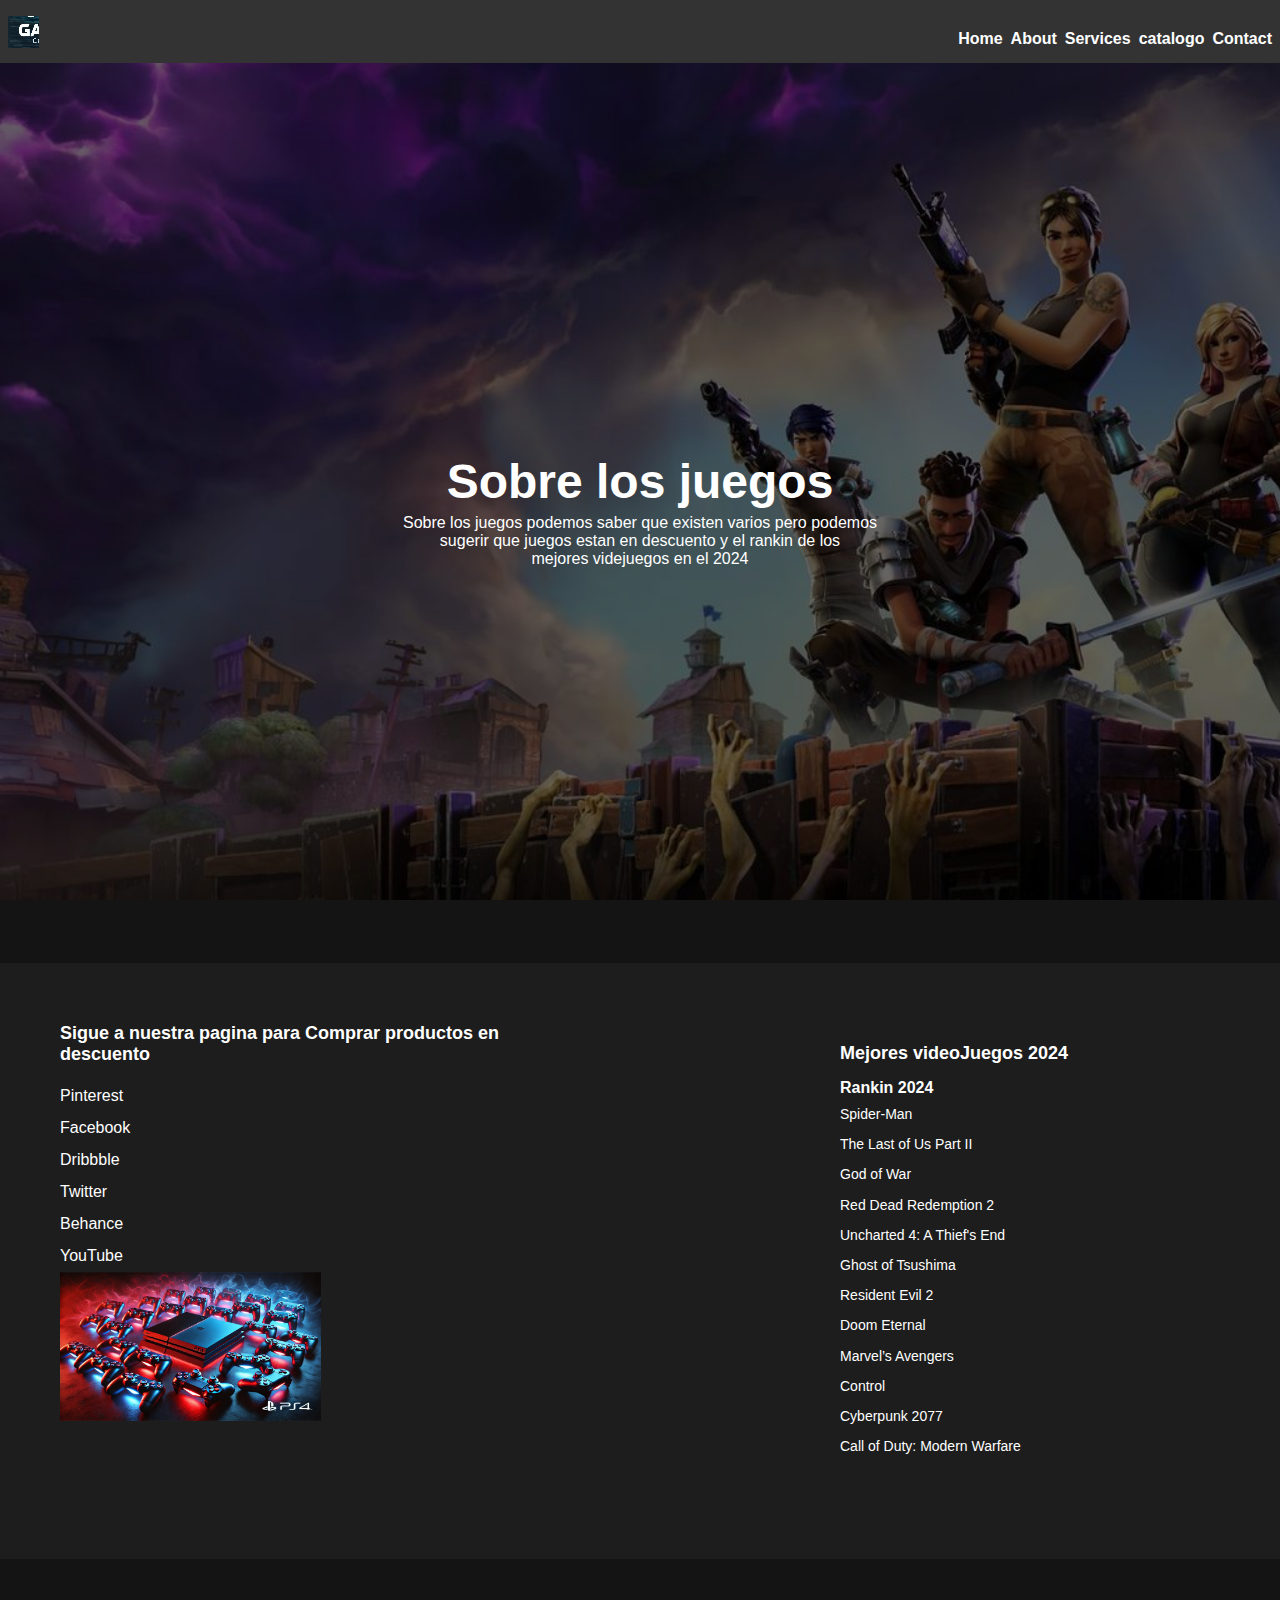
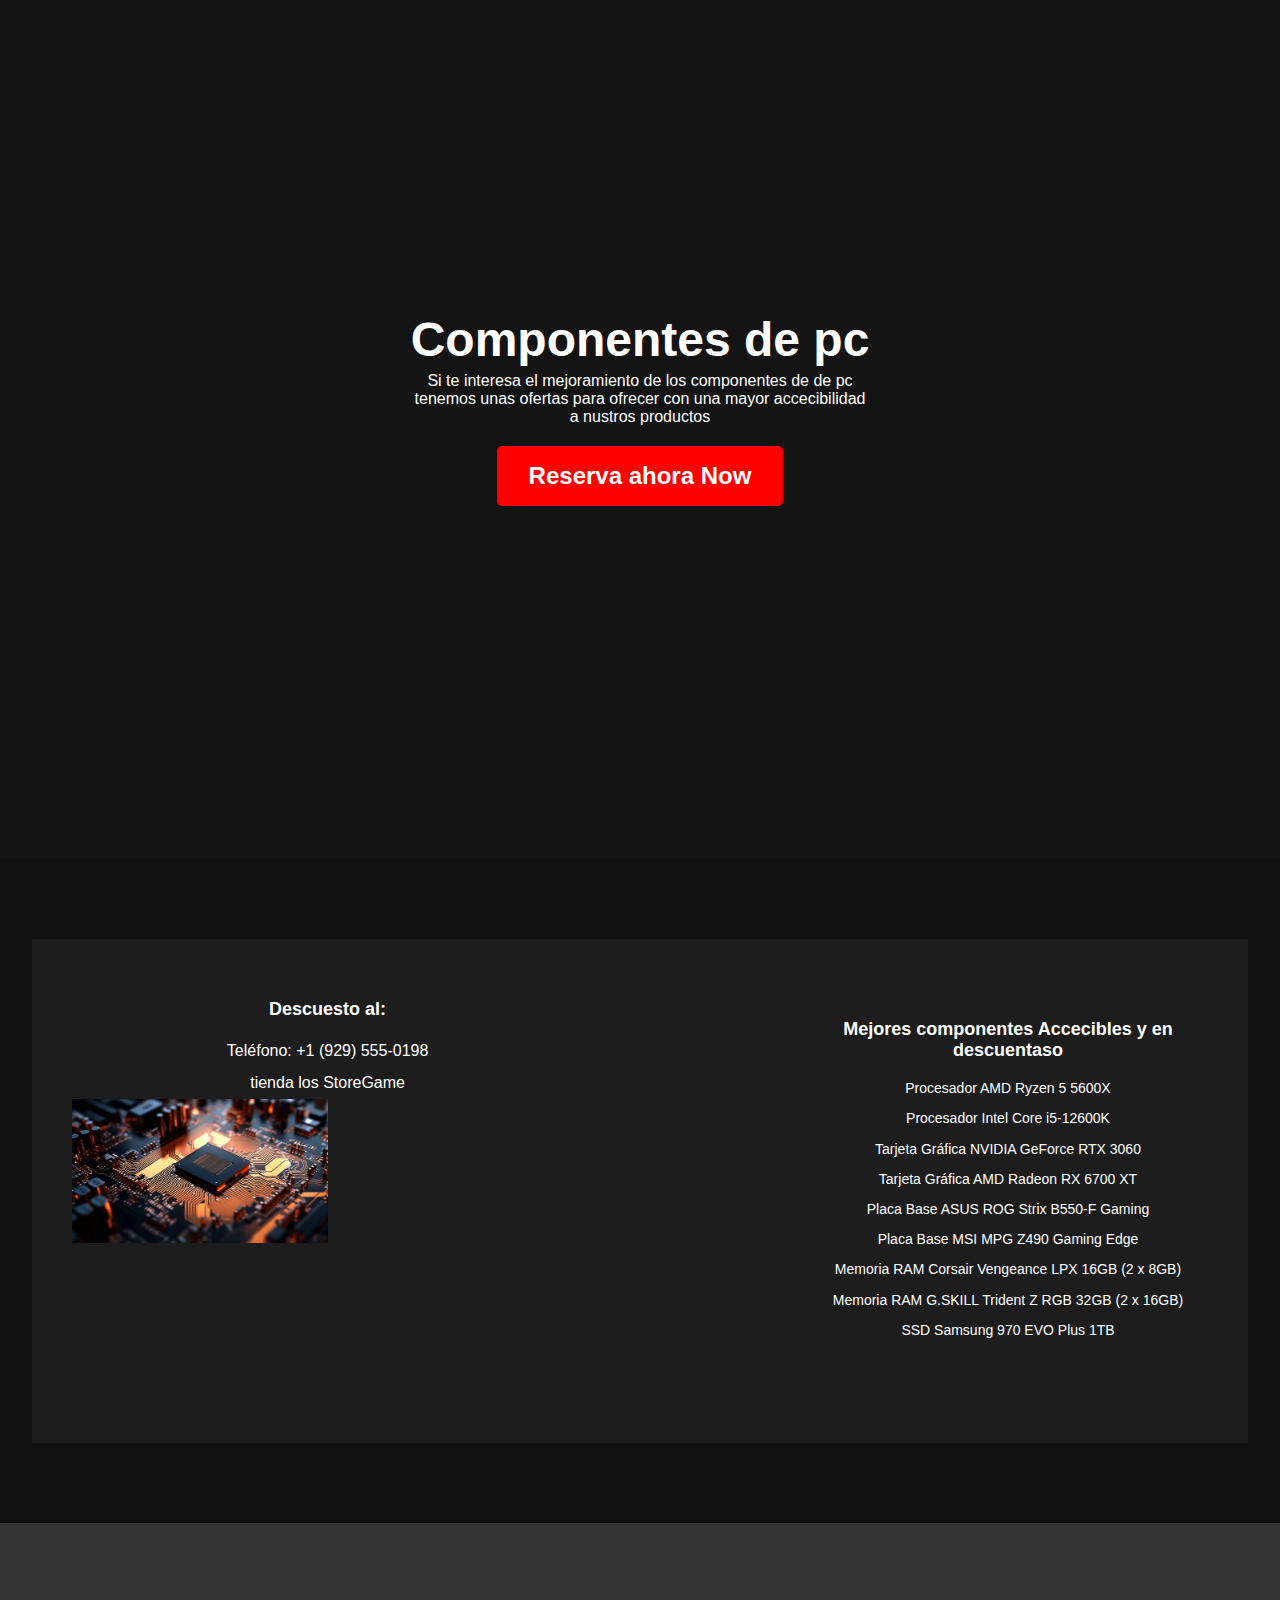
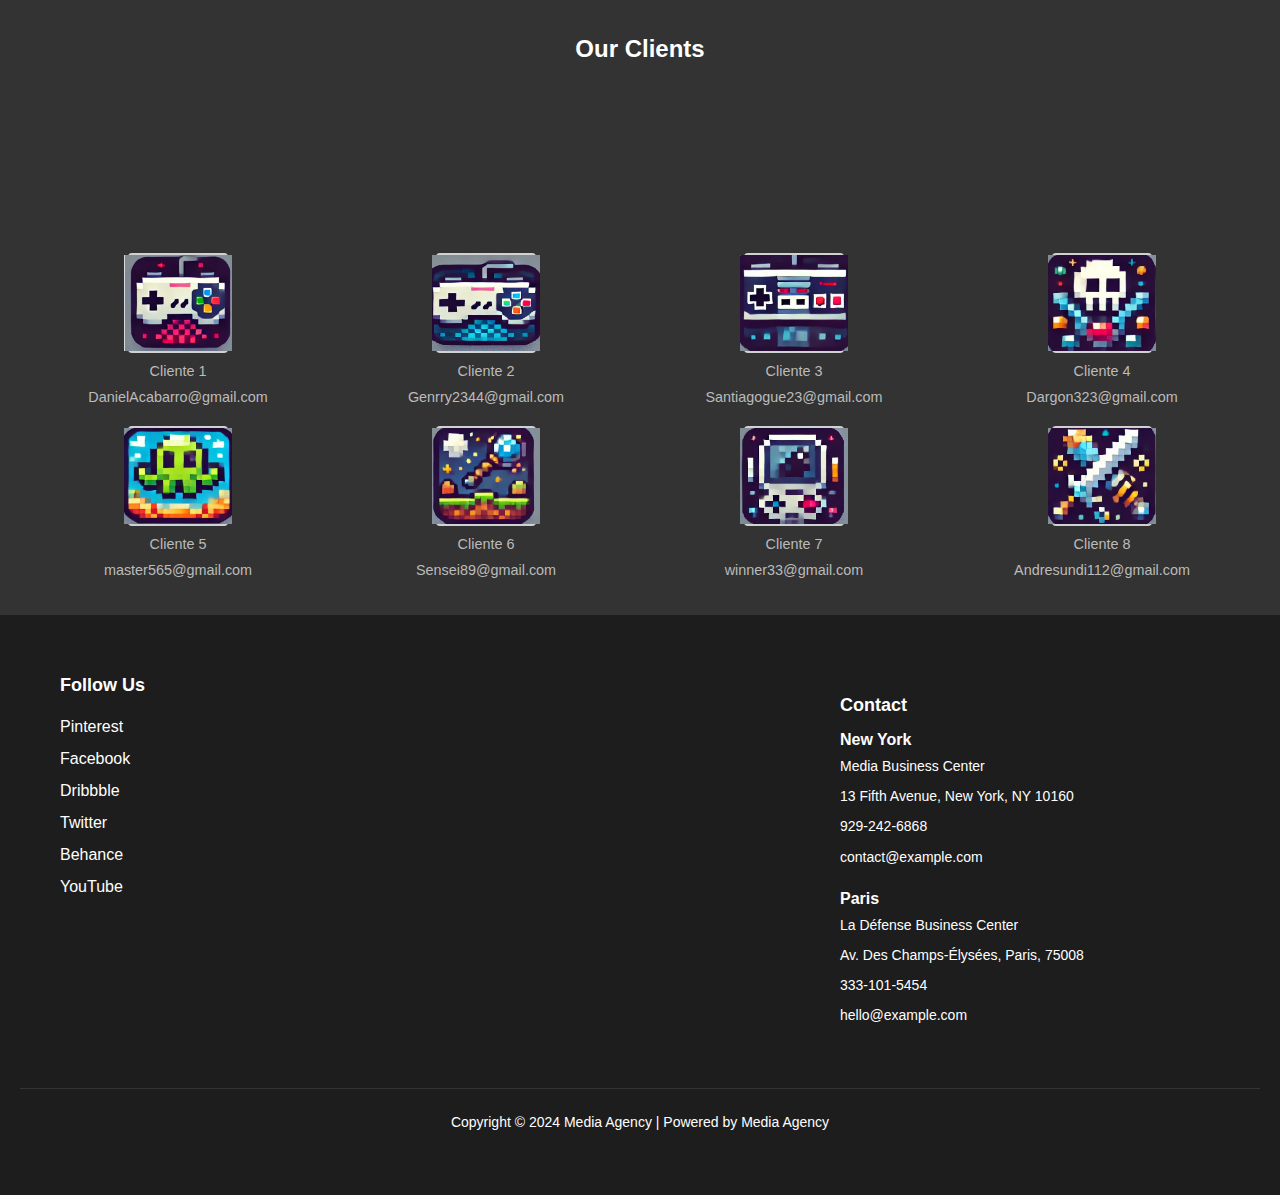
<file: about.html>
<!DOCTYPE html>  
<html lang="en">  
<head>  
    <meta charset="UTF-8">  
    <meta name="viewport" content="width=device-width, initial-scale=1.0">  
    <title>Game Videos</title>  
    <link rel="stylesheet" href="styles.css">  
    
</head>  
<body>  
    <header>  
        <nav>  
            <div class="logo">  
                <img src="ga.png" alt="Game Videos">  
            </div>  
            <ul>  
                <li><a href="home.html">Home</a></li>  
                <li><a href="about.html">About</a></li>  
                <li><a href="services.html">Services</a></li>  
                <li><a href="portfolio.html">catalogo</a></li>  
                <li><a href="contact.html">Contact</a></li>  
            </ul>  
        </nav>  
    </header>  

    <section class="hero1">  
        <div class="hero-overlay"></div>  
        <div class="hero-text">  
            <h1>Sobre los juegos</h1>  
            <p>Sobre los juegos podemos saber que existen varios pero podemos <br> sugerir que juegos estan en descuento y el rankin de los <br> mejores videjuegos en el 2024</p>  
             
        </div>   
    </section>  

   


<!--AQUI ES LO QUE TENEMOS CON LOS CUADROS -->

<footer>
    <div class="footer-container">
        <div class="social-links">
            <h3>Sigue a nuestra pagina para Comprar productos en descuento </h3>
            <ul>
                <li>Pinterest</li>
                <li>Facebook</li>
                <li>Dribbble</li>
                <li>Twitter</li>
                <li>Behance</li>
                <li>YouTube</li>
                <div class="client-logo1"><img src="mandos.webp" alt="Logo 1"></div>

                
            </ul>
        </div>
        <div class="contact-info">
            <h3>Mejores videoJuegos 2024</h3>
            <div class="location">
                <h4>Rankin 2024</h4>
                <p>Spider-Man</p>
<p>The Last of Us Part II</p>
<p>God of War</p>
<p>Red Dead Redemption 2</p>
<p>Uncharted 4: A Thief's End</p>
<p>Ghost of Tsushima</p>

<p>Resident Evil 2</p>
<p>Doom Eternal</p>
<p>Marvel’s Avengers</p>
<p>Control</p>
<p>Cyberpunk 2077</p>
<p>Call of Duty: Modern Warfare</p>

            </div>
            <!-- <div class="location">
                <h4>Paris</h4>
                <p>La Défense Business Center</p>
                <p>Av. Des Champs-Élysées, Paris, 75008</p>
                <p>333-101-5454</p>
                <p>hello@example.com</p>
            </div> -->
        </div>
    </div>
 
</footer>
<!--------QUI SEPERAR QUE HAIGAS MAS ESPECIO -->

<section class="hero2">  
    <div class="hero-overlay"></div>  
    <div class="hero-text">  
        <h1>Componentes de pc </h1>  
        <p>Si te interesa el mejoramiento de los componentes de de pc <br> tenemos unas ofertas para ofrecer con una mayor accecibilidad <br> a nustros productos</p>  
        <a href="#" class="cta">Reserva ahora Now</a>  
    </div>   
</section>  

<section class="content">  
    <footer>
        <div class="footer-container">
            <div class="social-links">
                <h3>Descuesto al: </h3>
                <ul>
                    <li>Teléfono: +1 (929) 555-0198</li>
                    <li>tienda los StoreGame</li>
                 
                    <div class="client-logo1"><img src="com.jpg" alt="Logo 1"></div>
    
                    
                </ul>
            </div>
            <div class="contact-info">
                <h3>Mejores componentes Accecibles y en descuentaso</h3>
                <div class="location">
                   
                    <p>Procesador AMD Ryzen 5 5600X</p>
                    <p>Procesador Intel Core i5-12600K</p>
                    <p>Tarjeta Gráfica NVIDIA GeForce RTX 3060</p>
                    <p>Tarjeta Gráfica AMD Radeon RX 6700 XT</p>
                    <p>Placa Base ASUS ROG Strix B550-F Gaming</p>
                    <p>Placa Base MSI MPG Z490 Gaming Edge</p>
                    <p>Memoria RAM Corsair Vengeance LPX 16GB (2 x 8GB)</p>
                    <p>Memoria RAM G.SKILL Trident Z RGB 32GB (2 x 16GB)</p>
                    <p>SSD Samsung 970 EVO Plus 1TB</p>
    
                </div>
                <!-- <div class="location">
                    <h4>Paris</h4>
                    <p>La Défense Business Center</p>
                    <p>Av. Des Champs-Élysées, Paris, 75008</p>
                    <p>333-101-5454</p>
                    <p>hello@example.com</p>
                </div> -->
            </div>
        </div>
     
    </footer>
   </section>

    <!-- New Clients Section -->
    <div class="clients-section">
        <h3>Our Clients</h3>
        <div class="clients-grid">
            <div class="client-item">
                <div class="client-logo"><img src="logo1.1.1.png" alt="Logo 1"></div>
                <p>Cliente 1</p>
                <p>DanielAcabarro@gmail.com</p>
            </div>
            <div class="client-item">
                <div class="client-logo"><img src="logo2.png" alt="Logo 1"></div>
                <p>Cliente 2</p>
                <p>Genrry2344@gmail.com</p>
            </div>
            <div class="client-item">
                <div class="client-logo"><img src="logo3.png" alt="Logo 1"></div>
                <p>Cliente 3</p>
                <p>Santiagogue23@gmail.com</p>
            </div>
            <div class="client-item">
                <div class="client-logo"><img src="logo4.png" alt="Logo 1"></div>
                <p>Cliente 4</p>
                <p>Dargon323@gmail.com</p>
            </div>
            <div class="client-item">
                <div class="client-logo"><img src="logo5.png" alt="Logo 1"></div>
                <p>Cliente 5</p>
                <p>master565@gmail.com</p>
            </div>
            <div class="client-item">
                <div class="client-logo"><img src="logo6.png" alt="Logo 1"></div>
                <p>Cliente 6</p>
                <p>Sensei89@gmail.com</p>
            </div>
            <div class="client-item">
                <div class="client-logo"><img src="logo7.png" alt="Logo 1"></div>
                <p>Cliente 7</p>
                <p>winner33@gmail.com</p>
            </div>
            <div class="client-item">
                <div class="client-logo"><img src="logo8.png" alt="Logo 1"></div>
                <p>Cliente 8</p>
                <p>Andresundi112@gmail.com</p>
            </div>
           
            <!-- Additional client items here... -->
        </div>
    </div>


    <footer>
        <div class="footer-container">
            <div class="social-links">
                <h3>Follow Us</h3>
                <ul>
                    <li>Pinterest</li>
                    <li>Facebook</li>
                    <li>Dribbble</li>
                    <li>Twitter</li>
                    <li>Behance</li>
                    <li>YouTube</li>
                </ul>
            </div>
            <div class="contact-info">
                <h3>Contact</h3>
                <div class="location">
                    <h4>New York</h4>
                    <p>Media Business Center</p>
                    <p>13 Fifth Avenue, New York, NY 10160</p>
                    <p>929-242-6868</p>
                    <p>contact@example.com</p>
                </div>
                <div class="location">
                    <h4>Paris</h4>
                    <p>La Défense Business Center</p>
                    <p>Av. Des Champs-Élysées, Paris, 75008</p>
                    <p>333-101-5454</p>
                    <p>hello@example.com</p>
                </div>
            </div>
        </div>
        <div class="footer-bottom">
            <p>Copyright © 2024 Media Agency | Powered by Media Agency</p>
        </div>
    </footer>

</body>  
</html>
</file>
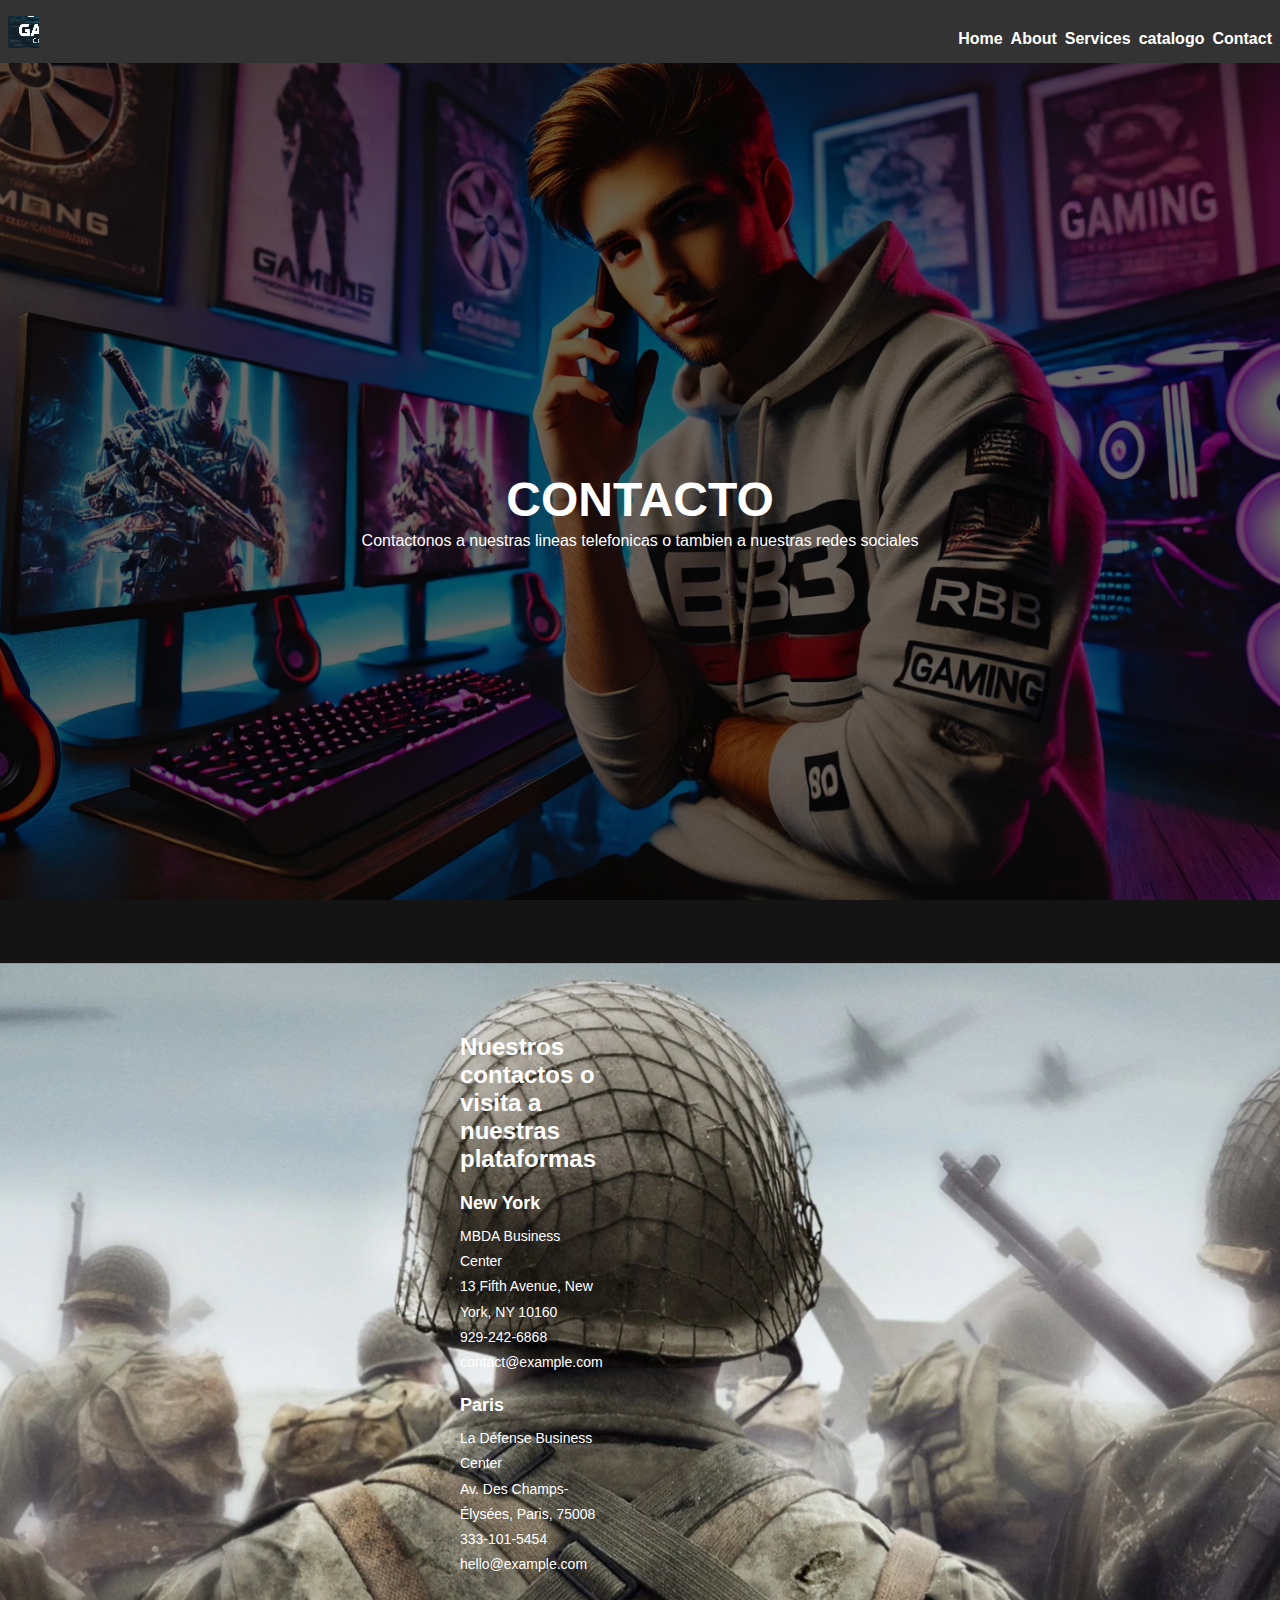
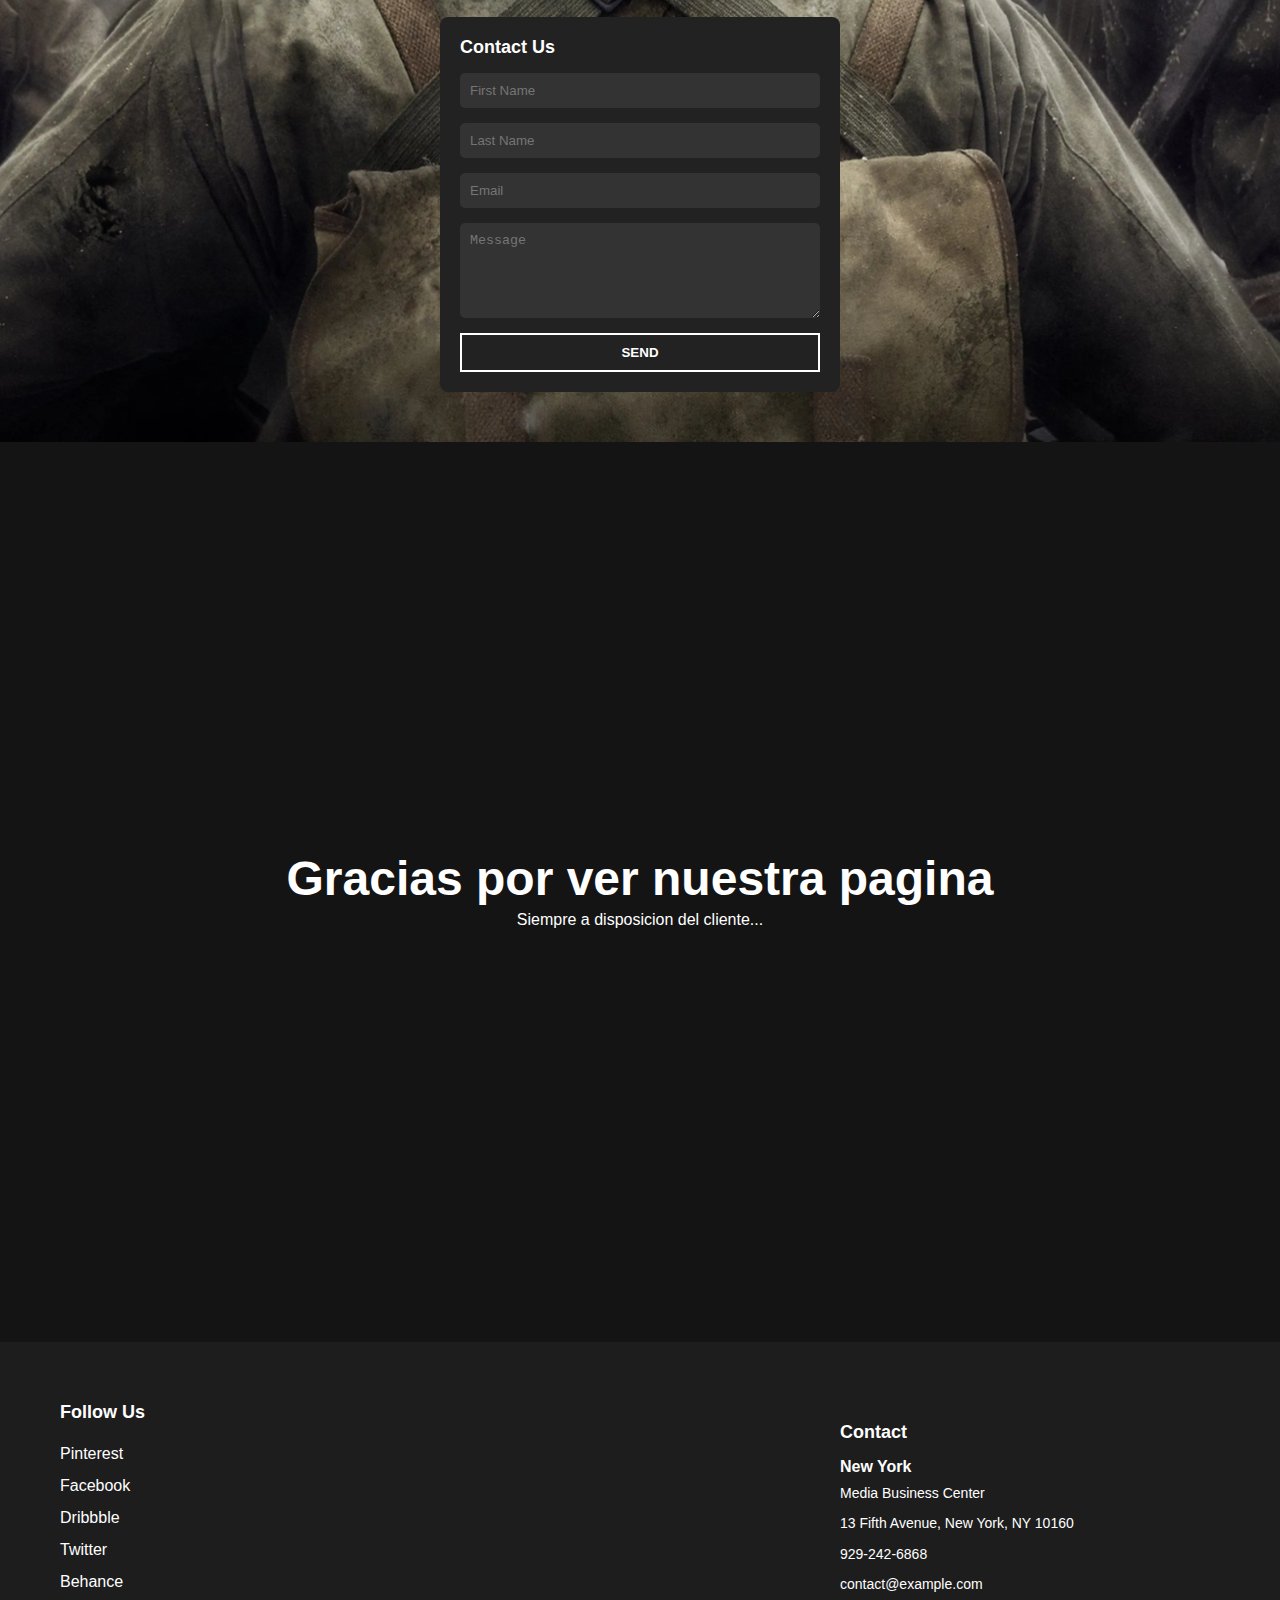
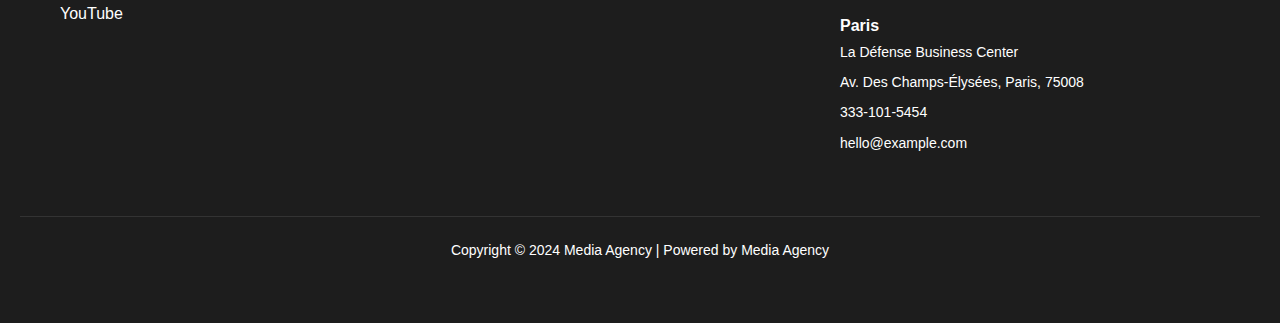
<file: contact.html>
<!DOCTYPE html>  
<html lang="en">  
<head>  
    <meta charset="UTF-8">  
    <meta name="viewport" content="width=device-width, initial-scale=1.0">  
    <title>Game Videos</title>  
    <link rel="stylesheet" href="styles.css">  
    
</head>  
<body>  
    <header>  
        <nav>  
            <div class="logo">  
                <img src="ga.png" alt="Game Videos">  
            </div>  
            <ul>  
                <li><a href="home.html">Home</a></li>  
                <li><a href="about.html">About</a></li>  
                <li><a href="services.html">Services</a></li>  
                <li><a href="portfolio.html">catalogo</a></li>  
                <li><a href="contact.html">Contact</a></li>  
            </ul>  
        </nav>  
    </header>  

    <section class="hero7">  
        <div class="hero-overlay"></div>  
        <div class="hero-text">  
            <h1>CONTACTO</h1>  
            <p>Contactonos a nuestras lineas telefonicas o tambien a nuestras redes sociales  </p>  
             
        </div>   
    </section>  

   

    


<!--AQUI ES EL CONTACTO -->

<div class="hero-cards">
    <div class="container1">
        <div class="contact-info">
            <h2>Nuestros contactos o visita a nuestras plataformas</h2>
            <div class="location">
                <h3>New York</h3>
                <p>MBDA Business Center<br>
                   13 Fifth Avenue, New York, NY 10160<br>
                   929-242-6868<br>
                   contact@example.com</p>
            </div>
            <div class="location">
                <h3>Paris</h3>
                <p>La Défense Business Center<br>
                   Av. Des Champs-Élysées, Paris, 75008<br>
                   333-101-5454<br>
                   hello@example.com</p>
            </div>
        </div>
    
        <div class="contact-form">
            <h2>Contact Us</h2>
            <form>
                <input type="text" placeholder="First Name" required>
                <input type="text" placeholder="Last Name" required>
                <input type="email" placeholder="Email" required>
                <textarea placeholder="Message" rows="5" required></textarea>
                <button type="submit">SEND</button>
            </form>
        </div>
    </div>
    

</div>
<!--AQUI ES EL CONTACTO-->




<section class="hero8">  
    <div class="hero-overlay"></div>  
    <div class="hero-text">  
        <h1>Gracias por ver nuestra pagina </h1>  
        <p>Siempre a disposicion del cliente...</p>  
         
    </div>   
</section>  


   


    <footer>
        <div class="footer-container">
            <div class="social-links">
                <h3>Follow Us</h3>
                <ul>
                    <li>Pinterest</li>
                    <li>Facebook</li>
                    <li>Dribbble</li>
                    <li>Twitter</li>
                    <li>Behance</li>
                    <li>YouTube</li>
                </ul>
            </div>
            <div class="contact-info">
                <h3>Contact</h3>
                <div class="location">
                    <h4>New York</h4>
                    <p>Media Business Center</p>
                    <p>13 Fifth Avenue, New York, NY 10160</p>
                    <p>929-242-6868</p>
                    <p>contact@example.com</p>
                </div>
                <div class="location">
                    <h4>Paris</h4>
                    <p>La Défense Business Center</p>
                    <p>Av. Des Champs-Élysées, Paris, 75008</p>
                    <p>333-101-5454</p>
                    <p>hello@example.com</p>
                </div>
            </div>
        </div>
        <div class="footer-bottom">
            <p>Copyright © 2024 Media Agency | Powered by Media Agency</p>
        </div>
    </footer>

</body>  
</html>
</file>
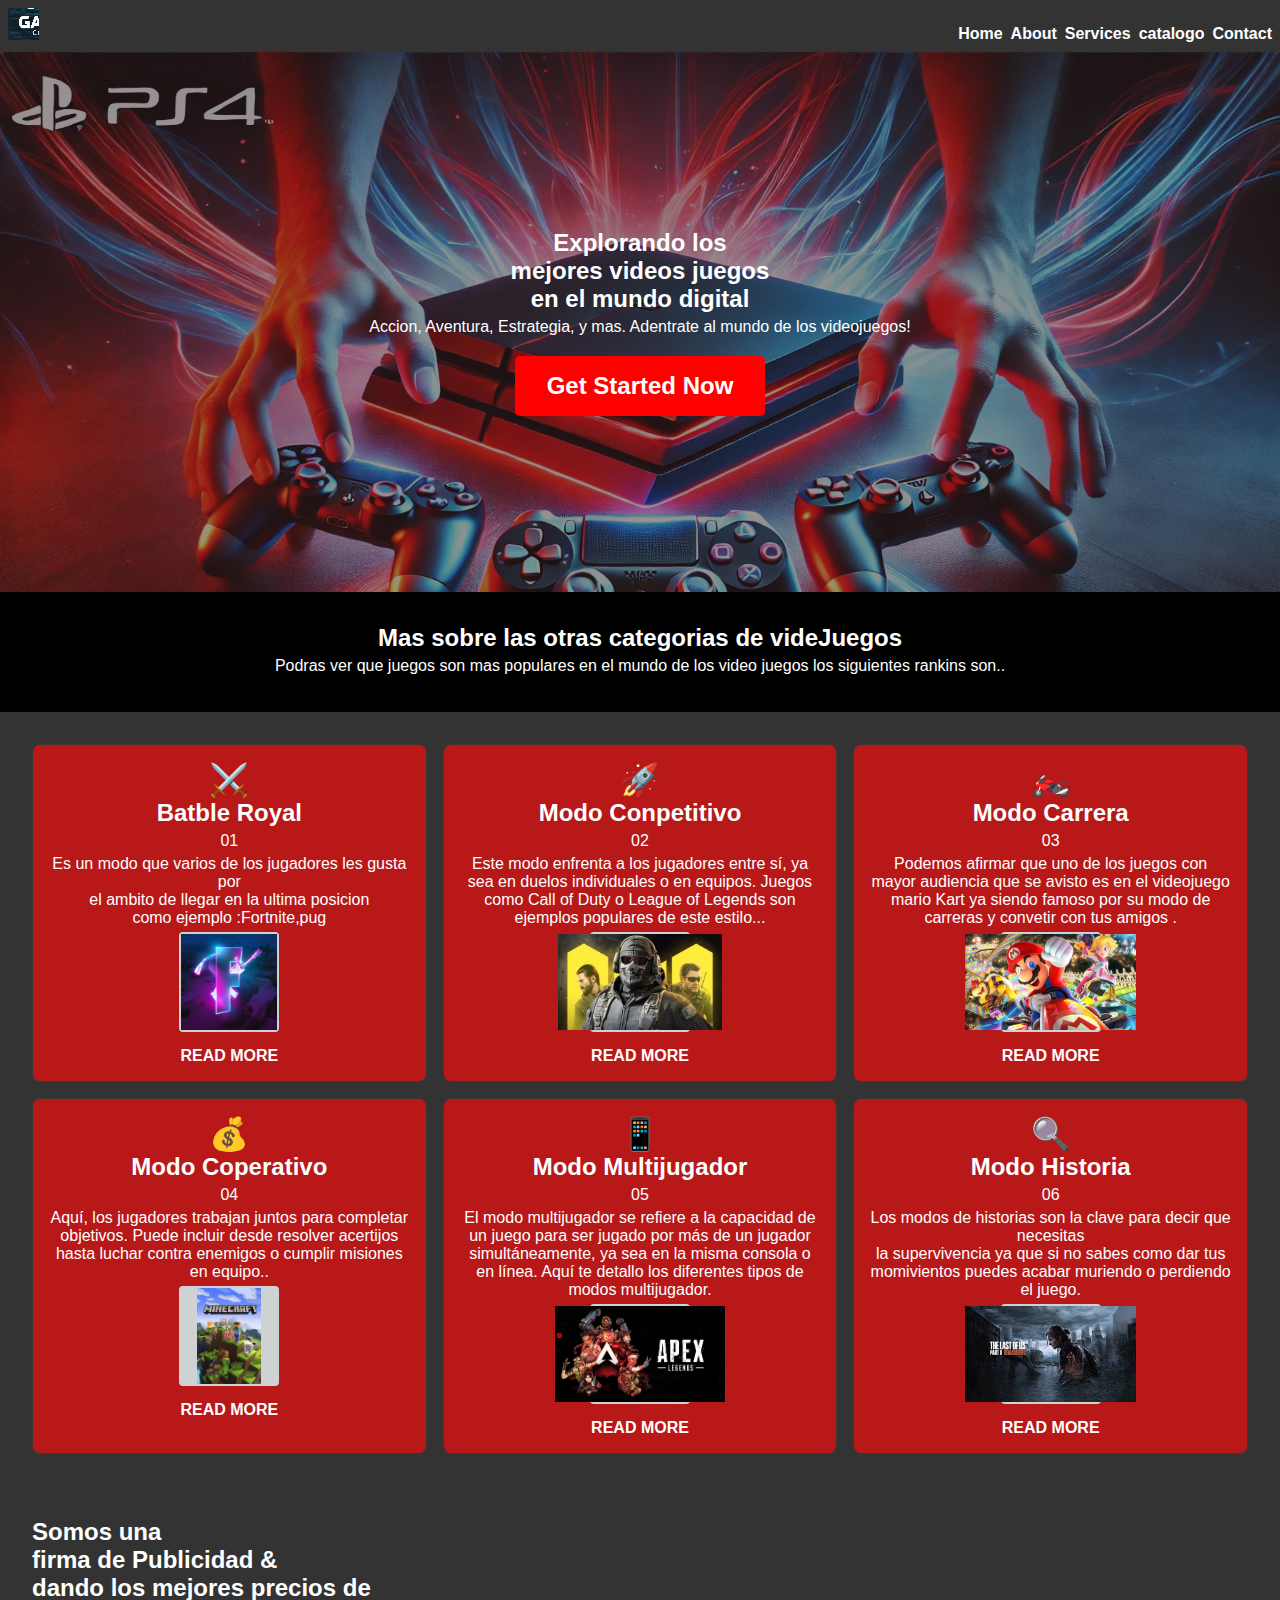
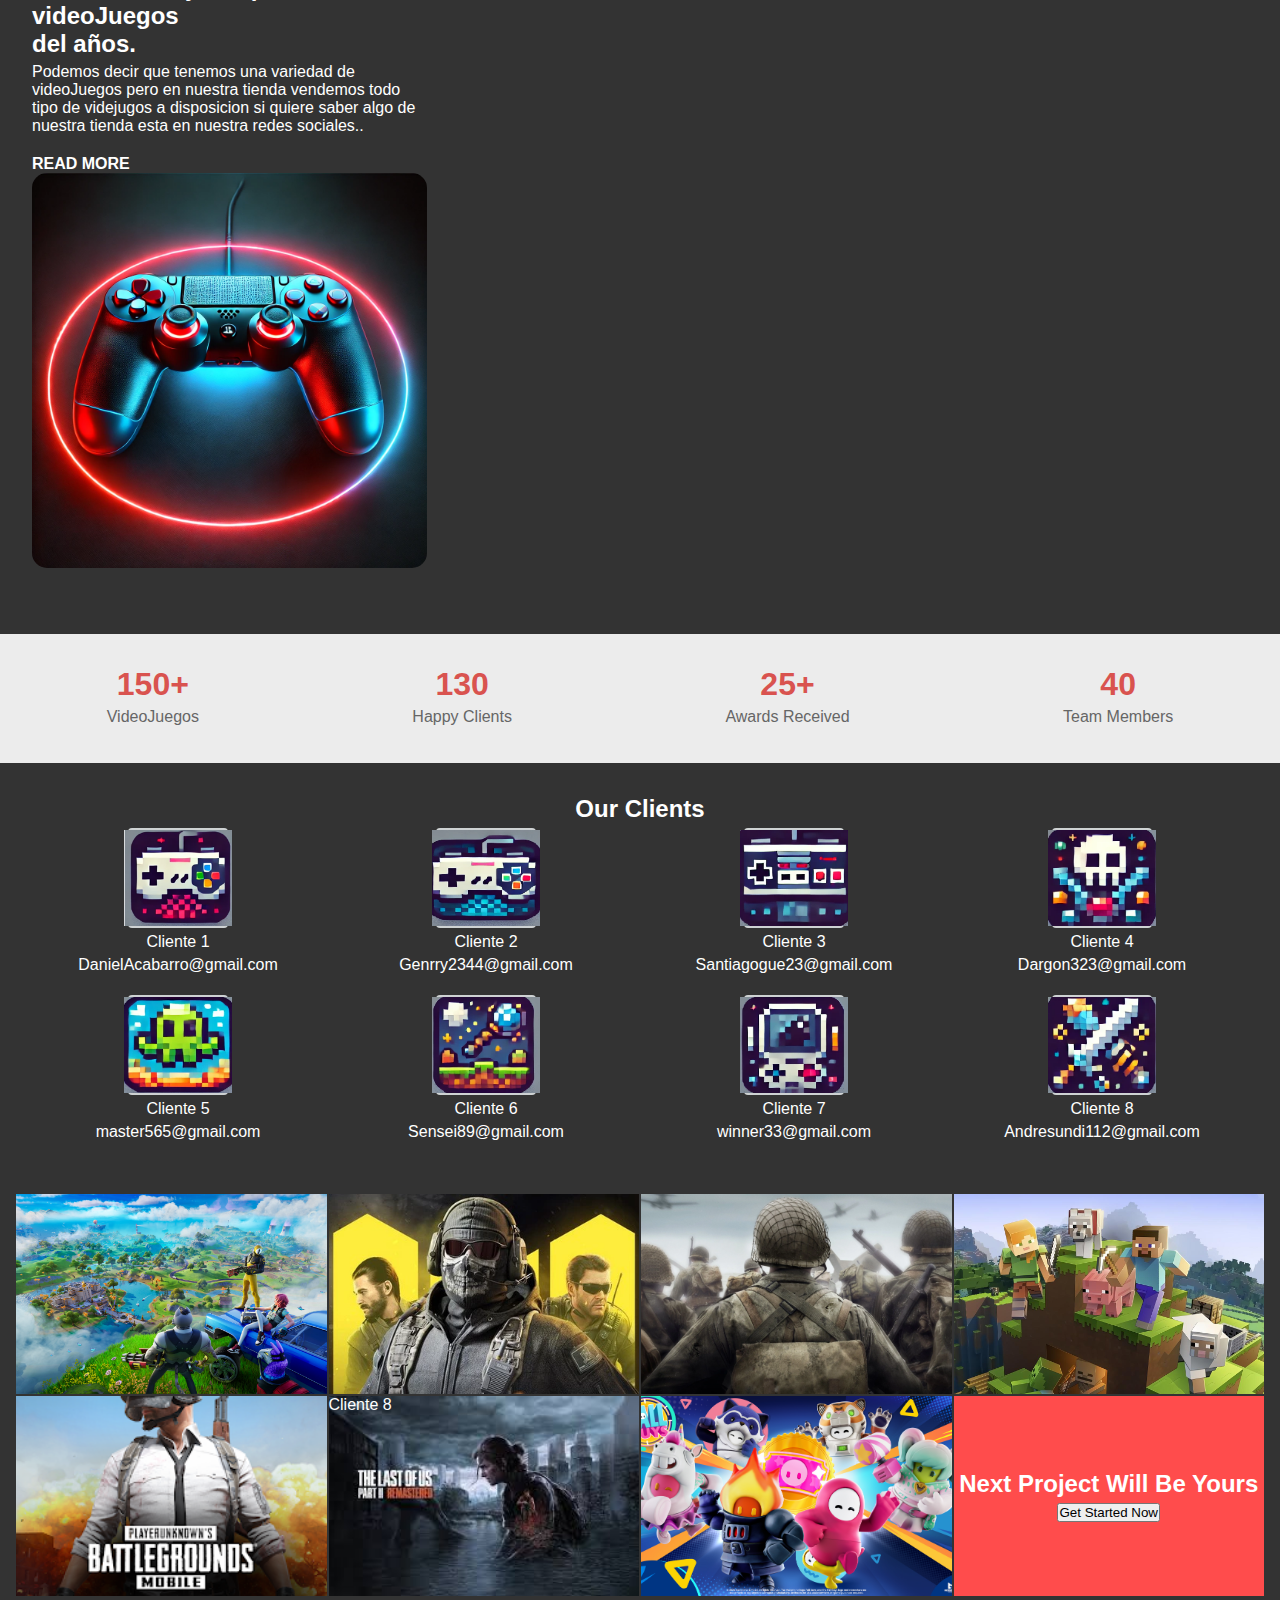
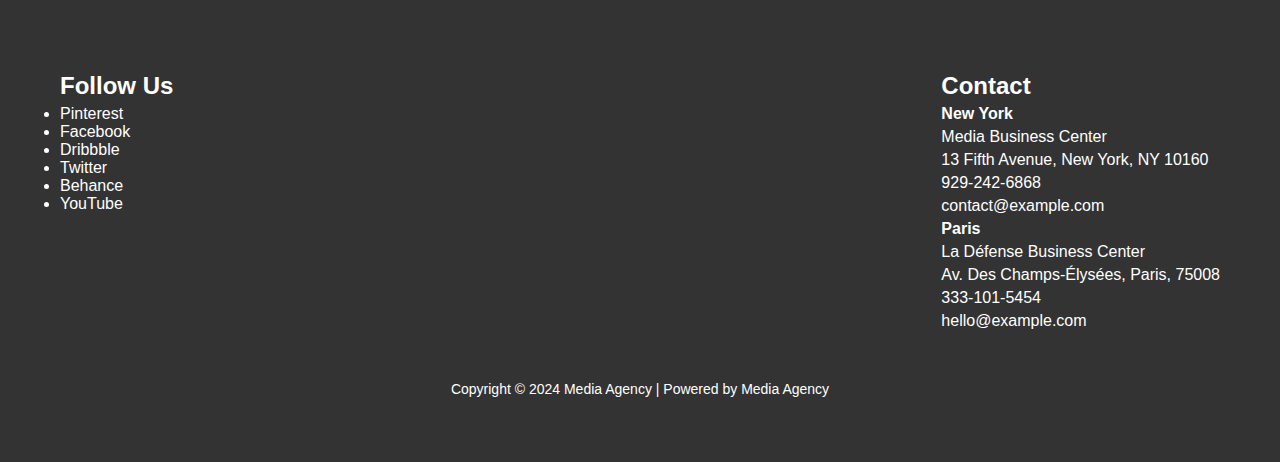
<file: home.html>
<!DOCTYPE html>  
<html lang="en">  
<head>  
    <meta charset="UTF-8">  
    <meta name="viewport" content="width=device-width, initial-scale=1.0">  
    <title>Game Videos</title>  
    <link rel="stylesheet" href="estilo2.css">  
    
</head>  
<body>  
      <header>  
        <nav>  
            <div class="logo">  
                <img src="ga.png" alt="Game Videos">  
            </div>  
            <ul>  
                <li><a href="home.html">Home</a></li>  
                <li><a href="about.html">About</a></li>  
                <li><a href="services.html">Services</a></li>  
                <li><a href="portfolio.html">catalogo</a></li>  
                <li><a href="contact.html">Contact</a></li>  
            </ul>  
        </nav>  
    </header>  

    <section class="hero">  
        <div class="hero-overlay"></div>  
        <div class="hero-text">  
            <h1>Explorando los <br> mejores videos juegos <br> en el mundo digital</h1>  
            <p>Accion, Aventura, Estrategia, y mas. Adentrate al mundo de los videojuegos!</p>  
            <a href="#" class="cta">Get Started Now</a>  
        </div>   
    </section>  

    <section class="content">  
        <h2>Mas sobre las otras categorias de videJuegos</h2>  
        <p>Podras ver que juegos son mas populares en el mundo de los video juegos los siguientes rankins son..</p>  
    </section>  
<!--------QUI SEPERAR QUE HAIGAS MAS ESPECIO -->
    <div class="container">
        <div class="card">
            <div class="icon">⚔️</div>
            <h2>Batble Royal</h2>
            <p>01</p>
            <p>Es un modo que varios de los jugadores les gusta por <br> el ambito de llegar en la ultima posicion <br> como ejemplo :Fortnite,pug</p>
            <div class="client-logo"><img src="logoF.jpg" alt="Logo 1"></div>
            <a href="#">READ MORE</a>
        </div>
        <div class="card">
            <div class="icon">🚀</div>
            <h2>    Modo Conpetitivo</h2>
            <p>02</p>
            <p>Este modo enfrenta a los jugadores entre sí, ya sea en duelos individuales o en equipos. Juegos como Call of Duty o League of Legends son ejemplos populares de este estilo...</p>
            <div class="client-logo"><img src="call.webp" alt="Logo 1"></div>
            <a href="#">READ MORE</a>
        </div>
        <div class="card">
            <div class="icon">🏍️</div>
            <h2>Modo Carrera</h2>
            <p>03</p>
            <p>Podemos afirmar que uno de los juegos con mayor audiencia que se avisto es en el videojuego mario Kart ya siendo famoso por su modo de carreras y convetir con tus amigos .</p>
            <div class="client-logo"><img src="mario.jpg" alt="Logo 1"></div>

            <a href="#">READ MORE</a>
        </div>
        <div class="card">
            <div class="icon">💰</div>
            <h2>Modo Coperativo</h2>
            <p>04</p>
            <p>Aquí, los jugadores trabajan juntos para completar objetivos. Puede incluir desde resolver acertijos hasta luchar contra enemigos o cumplir misiones en equipo..</p>
            <div class="client-logo"><img src="maicra.jpg" alt="Logo 1"></div>

            <a href="#">READ MORE</a>
        </div>
        <div class="card">
            <div class="icon">📱</div>
            <h2>Modo Multijugador</h2>
            <p>05</p>
            <p>El modo multijugador se refiere a la capacidad de un juego para ser jugado por más de un jugador simultáneamente, ya sea en la misma consola o en línea. Aquí te detallo los diferentes tipos de modos multijugador.</p>
            <div class="client-logo"><img src="ap.jpg" alt="Logo 1"></div>
            <a href="#">READ MORE</a>
        </div>
        <div class="card">
            <div class="icon">🔍</div>
            <h2>Modo Historia</h2>
            <p>06</p>
            <p>Los modos de historias son la clave para decir que necesitas <br> la supervivencia ya que si no sabes como dar tus momivientos puedes acabar muriendo o perdiendo el juego.</p>
            <div class="client-logo"><img src="last.jpg" alt="Logo 6"></div>

            <a href="#">READ MORE</a>
        </div>
    </div>
     <!-- AQUI TAMBIEN DEBE AVER ESPACIO  -->
        <!-- Sección de Marketing Firm -->
        <div class="container">
            <div class="text-section">
                <h1>Somos una <br> firma de Publicidad & <br> dando los mejores precios de videoJuegos <br> del años.</h1>
                <p>Podemos decir que tenemos una variedad de videoJuegos pero en nuestra tienda vendemos todo tipo de videjugos a disposicion si quiere saber algo de nuestra tienda esta en nuestra redes sociales..</p>
                <a href="#">READ MORE</a>
                <div class="image-section">
                    <img src="mando.webp" alt="Marketing Team"> 
                    <div class="social-icons">
                        <a href="#" class="icon-facebook"></a>
                        <a href="#" class="icon-twitter"></a>
                        <a href="#" class="icon-youtube"></a>
                        <a href="#" class="icon-behance"></a>
                        <a href="#" class="icon-pinterest"></a>
                        <a href="#" class="icon-dribbble"></a>
                    </div>
                </div>
            </div>
        
        </div>
    <!-- New Stats Section -->
    <div class="stats-section">
        <div class="stat">
            <h2>150+</h2>
            <p>VideoJuegos</p>
        </div>
        <div class="stat">
            <h2>130</h2>
            <p>Happy Clients</p>
        </div>
        <div class="stat">
            <h2>25+</h2>
            <p>Awards Received</p>
        </div>
        <div class="stat">
            <h2>40</h2>
            <p>Team Members</p>
        </div>
     </div>

      <!-- New Clients Section -->
      <div class="clients-section">
        <h3>Our Clients</h3>
        <div class="clients-grid">
            <div class="client-item">
                <div class="client-logo"><img src="logo1.1.1.png" alt="Logo 1"></div>
                <p>Cliente 1</p>
                <p>DanielAcabarro@gmail.com</p>
            </div>
            <div class="client-item">
                <div class="client-logo"><img src="logo2.png" alt="Logo 1"></div>
                <p>Cliente 2</p>
                <p>Genrry2344@gmail.com</p>
            </div>
            <div class="client-item">
                <div class="client-logo"><img src="logo3.png" alt="Logo 1"></div>
                <p>Cliente 3</p>
                <p>Santiagogue23@gmail.com</p>
            </div>
            <div class="client-item">
                <div class="client-logo"><img src="logo4.png" alt="Logo 1"></div>
                <p>Cliente 4</p>
                <p>Dargon323@gmail.com</p>
            </div>
            <div class="client-item">
                <div class="client-logo"><img src="logo5.png" alt="Logo 1"></div>
                <p>Cliente 5</p>
                <p>master565@gmail.com</p>
            </div>
            <div class="client-item">
                <div class="client-logo"><img src="logo6.png" alt="Logo 1"></div>
                <p>Cliente 6</p>
                <p>Sensei89@gmail.com</p>
            </div>
            <div class="client-item">
                <div class="client-logo"><img src="logo7.png" alt="Logo 1"></div>
                <p>Cliente 7</p>
                <p>winner33@gmail.com</p>
            </div>
            <div class="client-item">
                <div class="client-logo"><img src="logo8.png" alt="Logo 1"></div>
                <p>Cliente 8</p>
                <p>Andresundi112@gmail.com</p>
            </div>
           
            <!-- Additional client items here... -->
        </div>
    </div>
    

    <!--NUEVO FINAL CASI GRID IMAGEN -->

       <!-- Sección de Grid de Imágenes 4x2 -->
       <div class="grid-container">
        <div class="grid-item" style="background-image: url('fortnite.jpg');"></div>
        <div class="grid-item" style="background-image: url('call.webp');"></div>
        <div class="grid-item" style="background-image: url('wwll.webp');"></div>
        <div class="grid-item" style="background-image: url('maicra.jpg');"></div>
        <div class="grid-item" style="background-image: url('pug.webp');"></div>
        <div class="grid-item" style="background-image: url('last.jpg');"> Cliente 8</div>
        <div class="grid-item" style="background-image: url('full.jpeg');"></div>
        <div class="grid-item red-box">
            <div class="red-box-content">
                <h2>Next Project Will Be Yours</h2>
                <button>Get Started Now</button>
            </div>
        </div>
    </div>

    <footer>
        <div class="footer-container">
            <div class="social-links">
                <h3>Follow Us</h3>
                <ul>
                    <li>Pinterest</li>
                    <li>Facebook</li>
                    <li>Dribbble</li>
                    <li>Twitter</li>
                    <li>Behance</li>
                    <li>YouTube</li>
                </ul>
            </div>
            <div class="contact-info">
                <h3>Contact</h3>
                <div class="location">
                    <h4>New York</h4>
                    <p>Media Business Center</p>
                    <p>13 Fifth Avenue, New York, NY 10160</p>
                    <p>929-242-6868</p>
                    <p>contact@example.com</p>
                </div>
                <div class="location">
                    <h4>Paris</h4>
                    <p>La Défense Business Center</p>
                    <p>Av. Des Champs-Élysées, Paris, 75008</p>
                    <p>333-101-5454</p>
                    <p>hello@example.com</p>
                </div>
            </div>
        </div>
        <div class="footer-bottom">
            <p>Copyright © 2024 Media Agency | Powered by Media Agency</p>
        </div>
    </footer>

</body>  
</html>
</file>
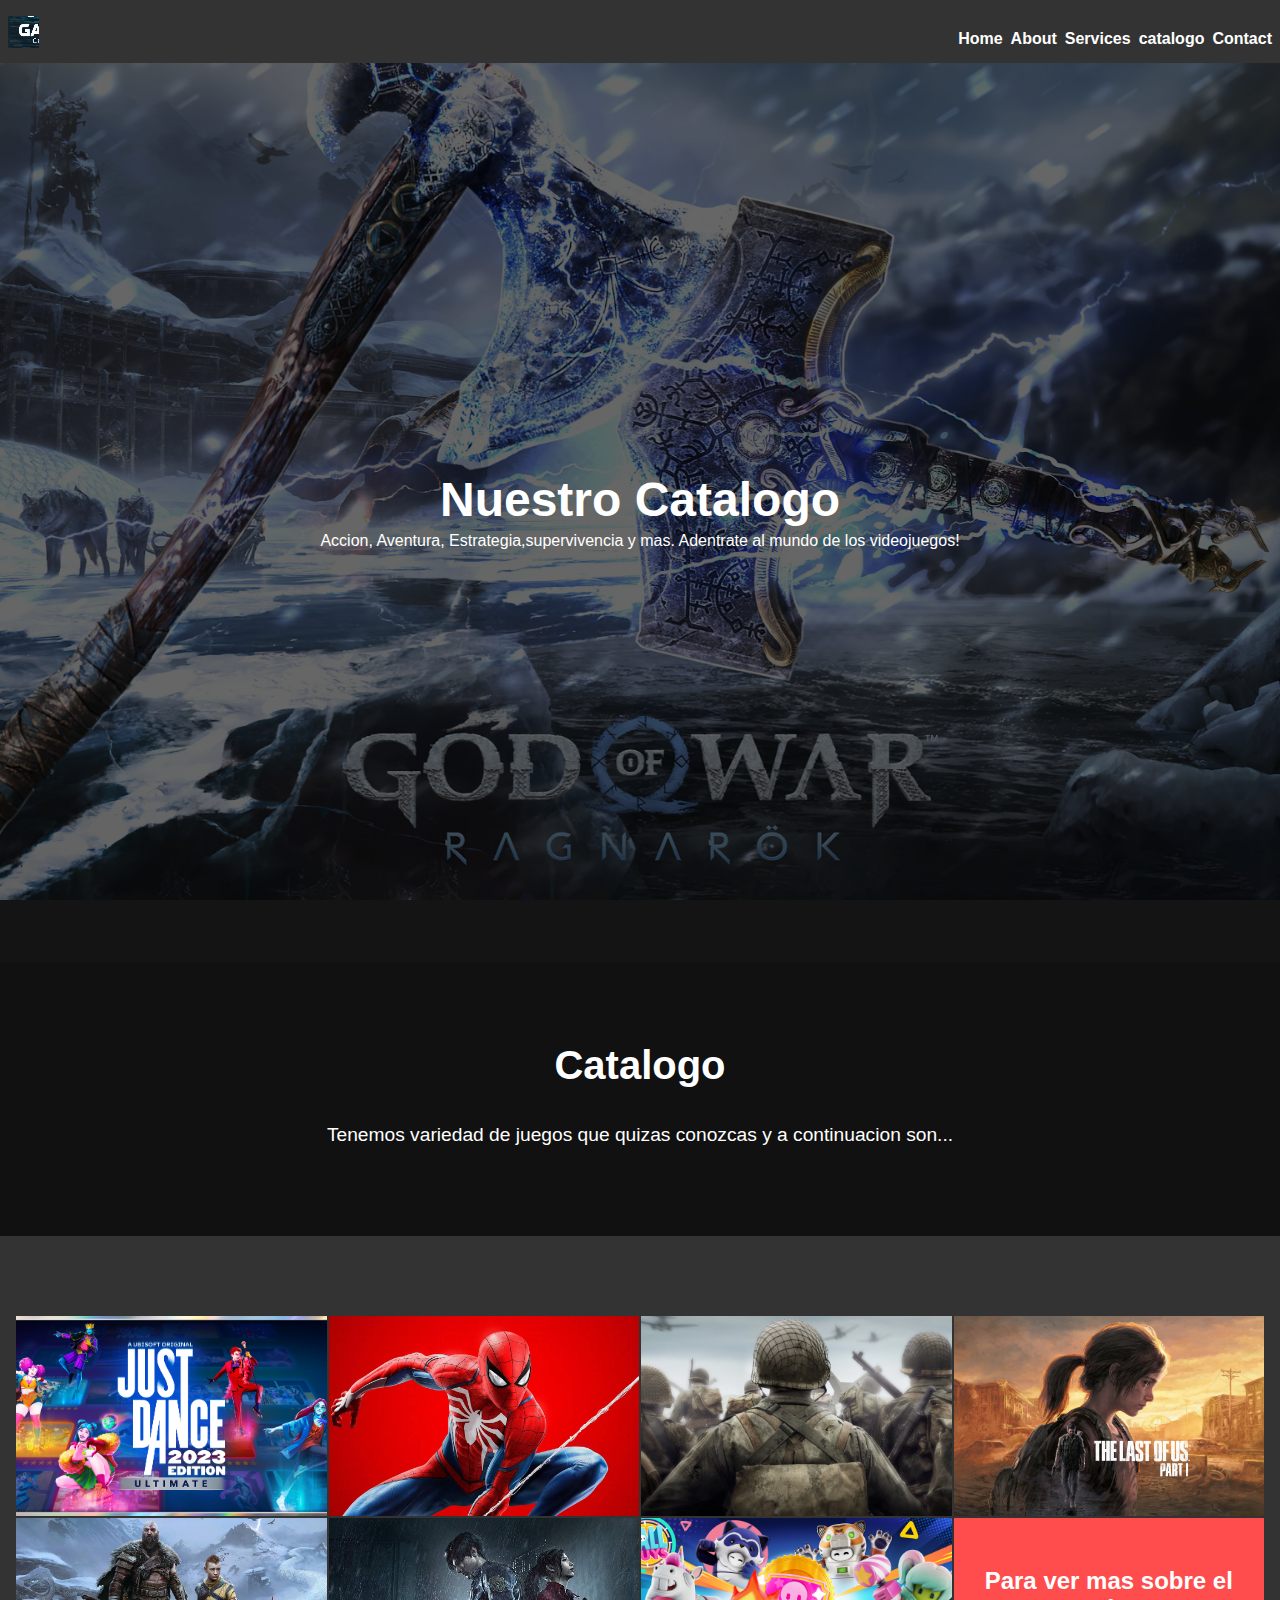
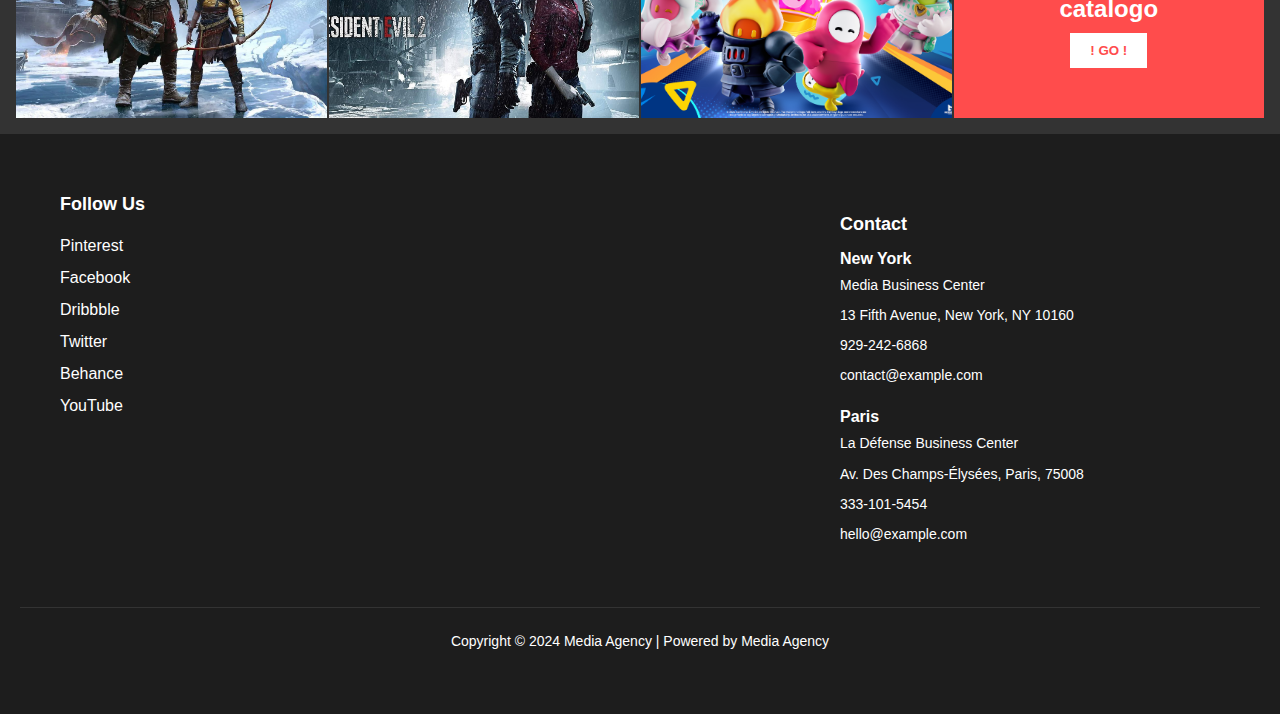
<file: portfolio.html>
<!DOCTYPE html>  
<html lang="en">  
<head>  
    <meta charset="UTF-8">  
    <meta name="viewport" content="width=device-width, initial-scale=1.0">  
    <title>Game Videos</title>  
    <link rel="stylesheet" href="styles.css">  
    
</head>  
<body>  
    <header>  
        <nav>  
            <div class="logo">  
                <img src="ga.png" alt="Game Videos">  
            </div>  
            <ul>  
                <li><a href="home.html">Home</a></li>  
                <li><a href="about.html">About</a></li>  
                <li><a href="services.html">Services</a></li>  
                <li><a href="portfolio.html">catalogo</a></li>  
                <li><a href="contact.html">Contact</a></li>  
            </ul>  
        </nav>  
    </header>  

    <section class="hero6">  
        <div class="hero-overlay"></div>  
        <div class="hero-text">  
            <h1>Nuestro Catalogo</h1>  
            <p>Accion, Aventura, Estrategia,supervivencia y mas. Adentrate al mundo de los videojuegos!</p>  
             
        </div>   
    </section>  
     
<!--------QUI SEPERAR QUE HAIGAS MAS ESPECIO -->
<section class="content">  
    <h2>Catalogo</h2>  
    <p>Tenemos variedad de juegos que quizas conozcas y a continuacion son...</p>  
</section> 

    <!--NUEVO FINAL CASI GRID IMAGEN -->

       <!-- Sección de Grid de Imágenes 4x2 -->
       <div class="grid-container">
        
        <div class="grid-item" style="background-image: url('just.jpg');"></div>
        <div class="grid-item" style="background-image: url('rojo.jpg' );"></div>
        <div class="grid-item" style="background-image: url('wwll.webp');"></div>
        <div class="grid-item" style="background-image: url('the.jpg');"></div>
        <div class="grid-item" style="background-image: url('rag.webp');"></div>
        <div class="grid-item" style="background-image: url('re.jpg');"></div>
        <div class="grid-item" style="background-image: url('full.jpeg');"></div>
        <div class="grid-item red-box">
            <div class="red-box-content">
                <h2>Para ver mas sobre el catalogo</h2>
                <button>! GO !</button>
            </div>
        </div>
    </div>

    <footer>
        <div class="footer-container">
            <div class="social-links">
                <h3>Follow Us</h3>
                <ul>
                    <li>Pinterest</li>
                    <li>Facebook</li>
                    <li>Dribbble</li>
                    <li>Twitter</li>
                    <li>Behance</li>
                    <li>YouTube</li>
                </ul>
            </div>
            <div class="contact-info">
                <h3>Contact</h3>
                <div class="location">
                    <h4>New York</h4>
                    <p>Media Business Center</p>
                    <p>13 Fifth Avenue, New York, NY 10160</p>
                    <p>929-242-6868</p>
                    <p>contact@example.com</p>
                </div>
                <div class="location">
                    <h4>Paris</h4>
                    <p>La Défense Business Center</p>
                    <p>Av. Des Champs-Élysées, Paris, 75008</p>
                    <p>333-101-5454</p>
                    <p>hello@example.com</p>
                </div>
            </div>
        </div>
        <div class="footer-bottom">
            <p>Copyright © 2024 Media Agency | Powered by Media Agency</p>
        </div>
    </footer>

</body>  
</html>
</file>
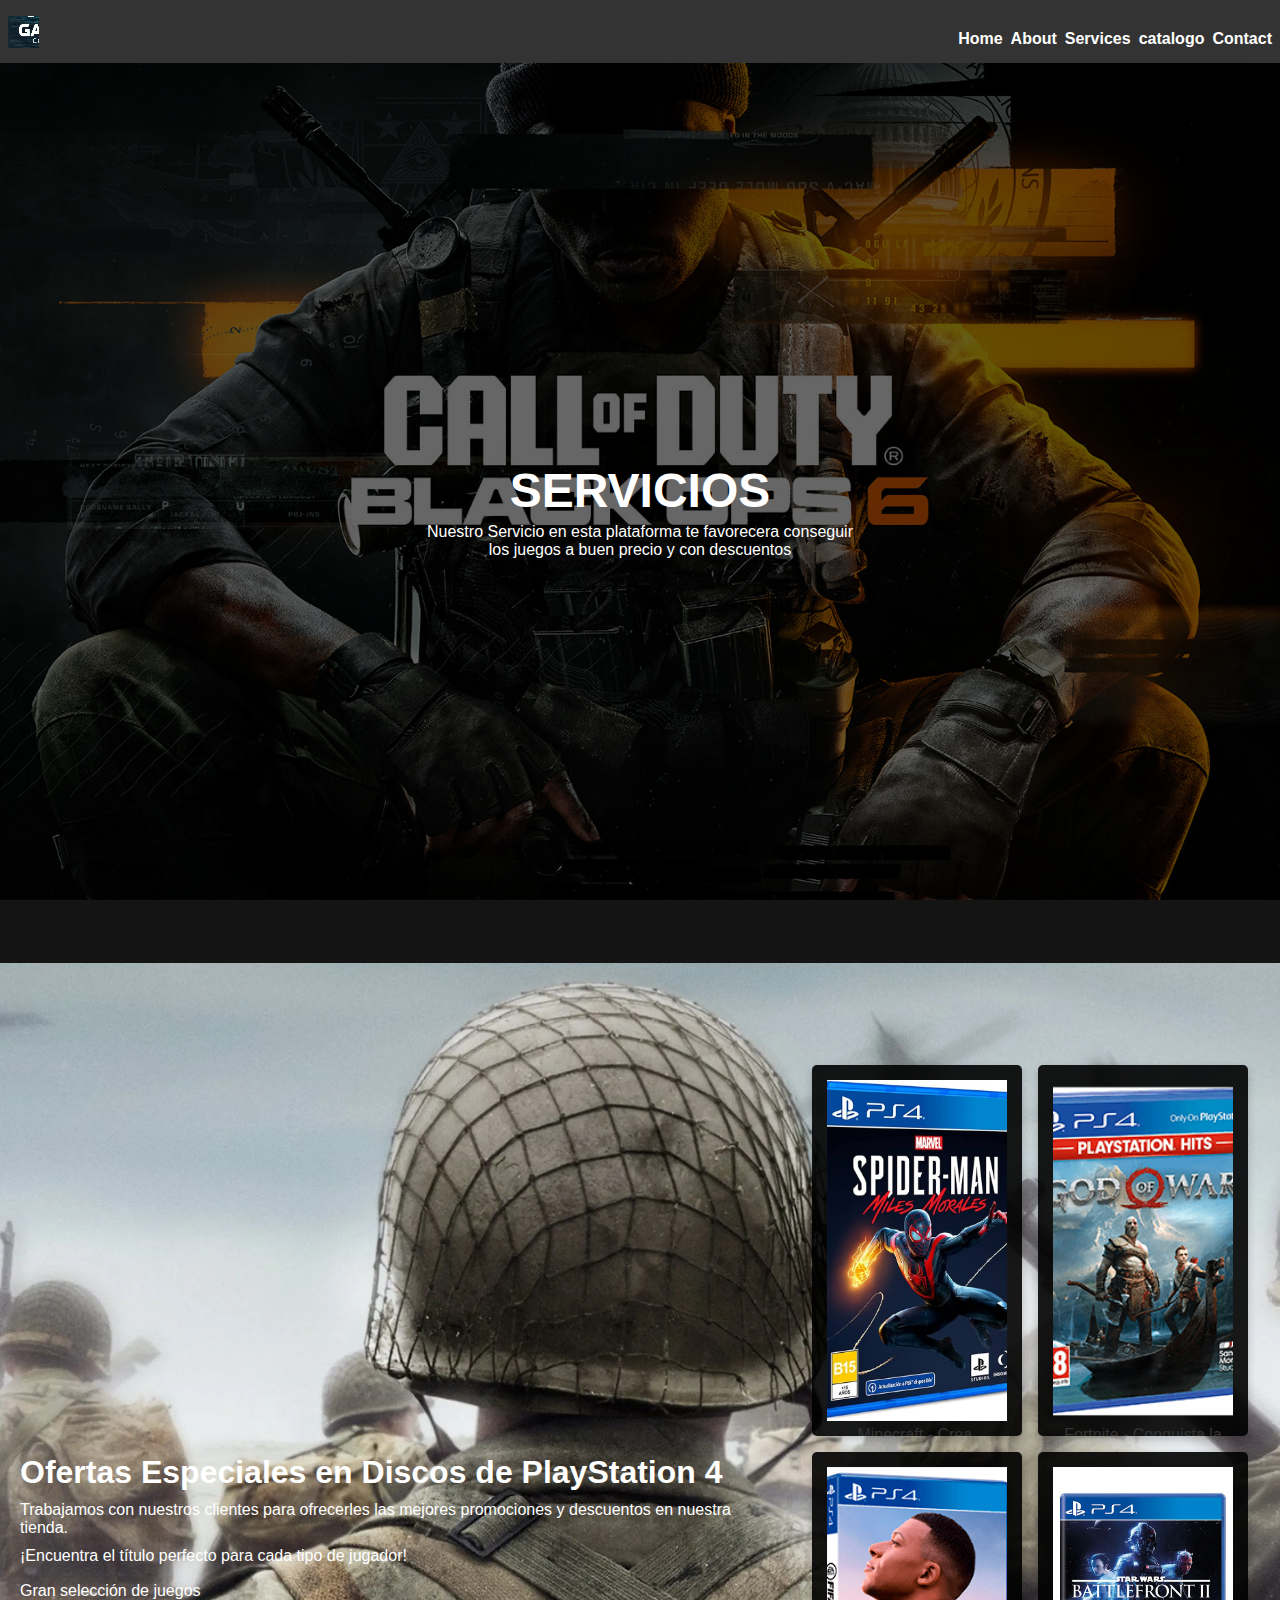
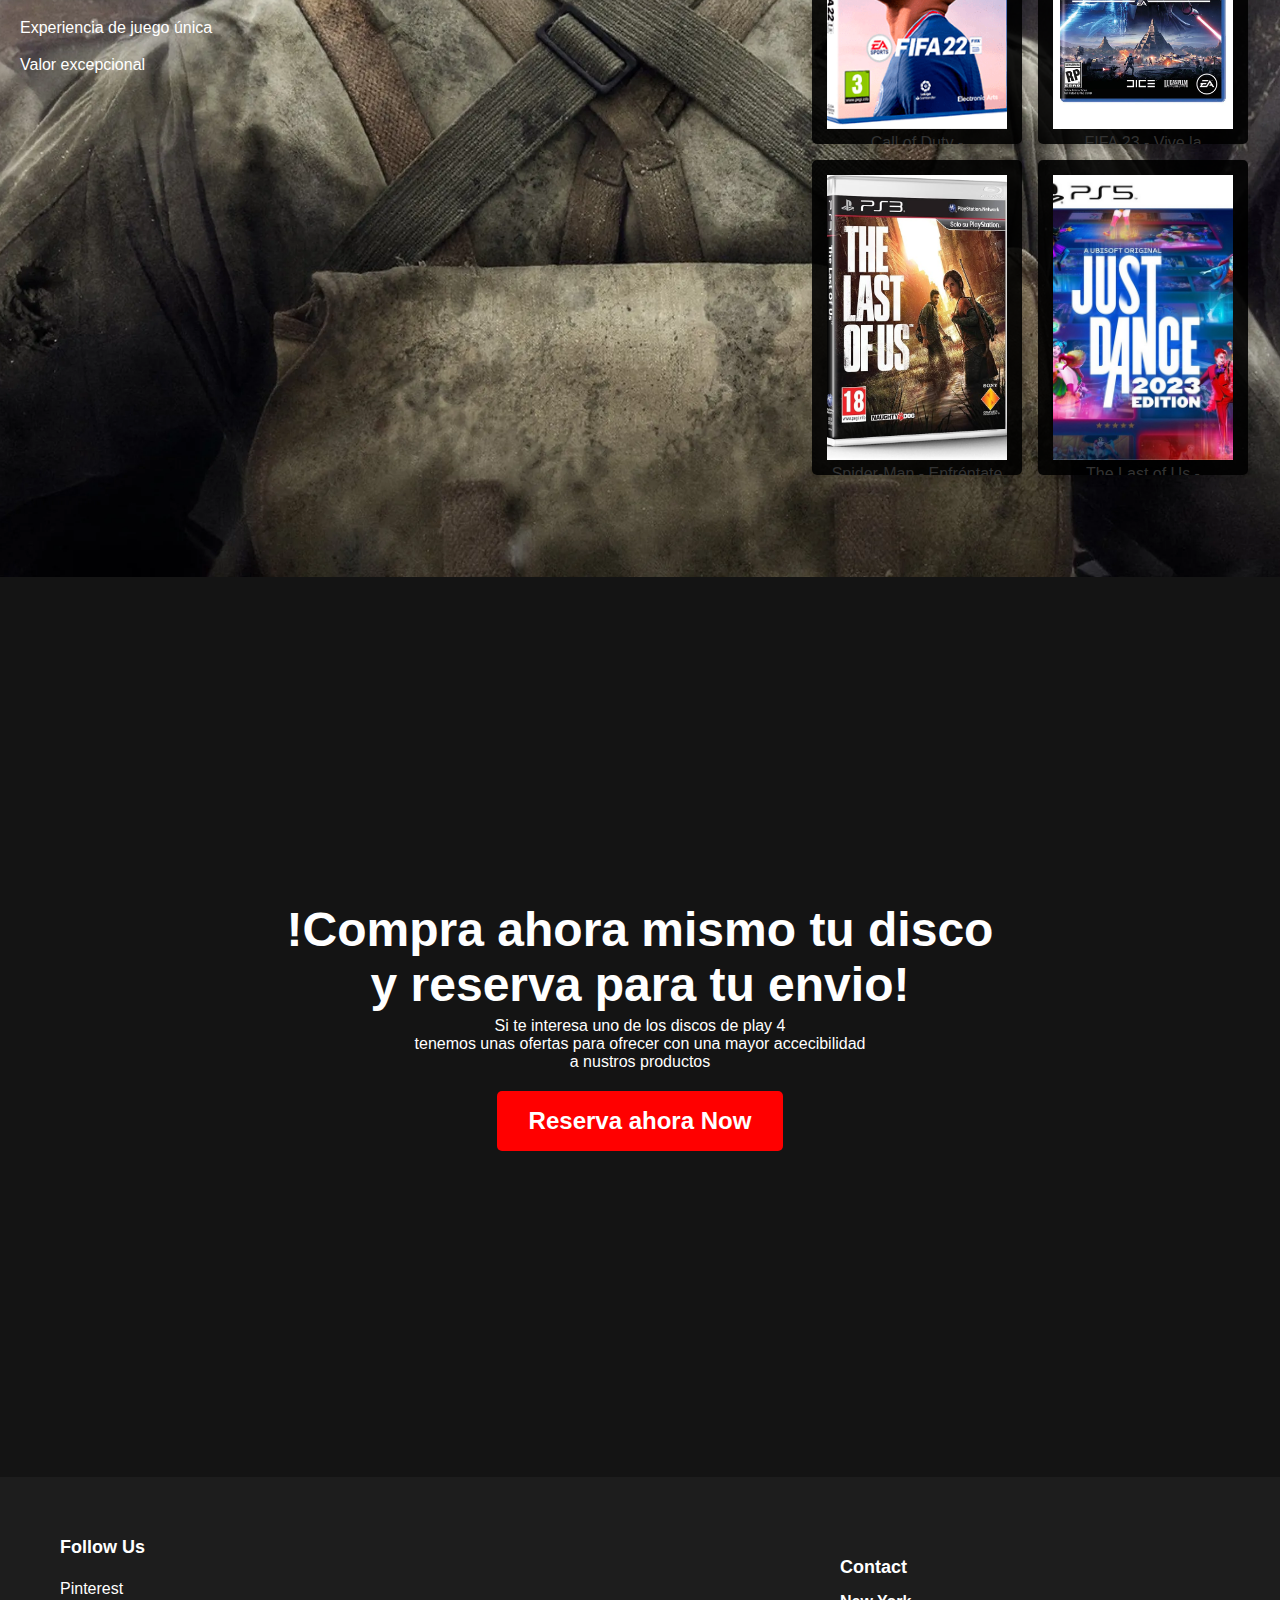
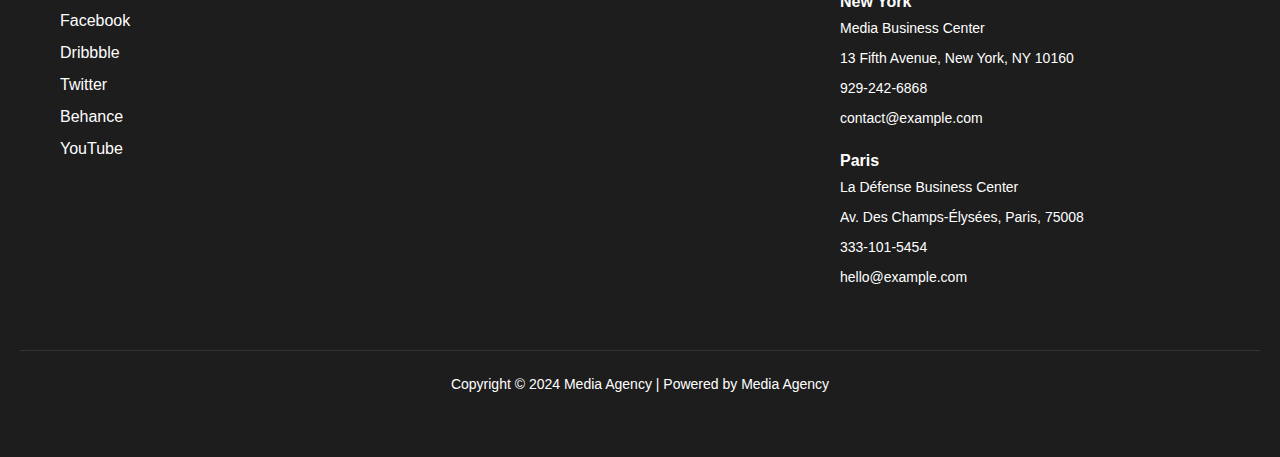
<file: services.html>
<!DOCTYPE html>  
<html lang="en">  
<head>  
    <meta charset="UTF-8">  
    <meta name="viewport" content="width=device-width, initial-scale=1.0">  
    <title>Game Videos</title>  
    <link rel="stylesheet" href="styles.css">  
    
</head>  
<body>  
    <header>  
        <nav>  
            <div class="logo">  
                <img src="ga.png" alt="Game Videos">  
            </div>  
            <ul>  
                <li><a href="home.html">Home</a></li>  
                <li><a href="about.html">About</a></li>  
                <li><a href="services.html">Services</a></li>  
                <li><a href="portfolio.html">catalogo</a></li>  
                <li><a href="contact.html">Contact</a></li>  
            </ul>  
        </nav>  
    </header>  

    <section class="hero3">  
        <div class="hero-overlay"></div>  
        <div class="hero-text">  
            <h1>SERVICIOS</h1>  
            <p>Nuestro Servicio en esta plataforma te favorecera conseguir <br> los juegos a buen precio y con descuentos </p>  
             
        </div>   
    </section>  

   

<div class="hero-cards">
    <section class="intro">
        <h1>Ofertas Especiales en Discos de PlayStation 4</h1>
        <p>Trabajamos con nuestros clientes para ofrecerles las mejores promociones y descuentos en nuestra tienda.</p>
        <p>¡Encuentra el título perfecto para cada tipo de jugador!</p>
        <ul>
            <li>Gran selección de juegos</li>
            <li>Experiencia de juego única</li>
            <li>Valor excepcional</li>
        </ul>
    </section>
    
    <section class="services">
        <div class="card">
            <img src="spider.jpg" alt="Juego Minecraft">
            <p>Minecraft - Crea, explora, y sobrevive en un mundo ilimitado.</p>
        </div>
        <div class="card">
            <img src="god.png" alt="Juego Fortnite">
            <p>Fortnite - Conquista la victoria en el juego de supervivencia y acción.</p>
        </div>
        <div class="card">
            <img src="fifa.png" alt="Juego Call of Duty">
            <p>Call of Duty - Experimenta la adrenalina de la guerra moderna.</p>
        </div>
        <div class="card">
            <img src="bate.webp" alt="Juego FIFA 23">
            <p>FIFA 23 - Vive la emoción del fútbol como nunca antes.</p>
        </div>
        <div class="card">
            <img src="fast.jpg" alt="Juego Spider-Man">
            <p>Spider-Man - Enfréntate a enemigos en las calles de Nueva York.</p>
        </div>
        <div class="card">
            <img src="dance.jpg" alt="Juego The Last of Us">
            <p>The Last of Us - Aventura épica en un mundo post-apocalíptico.</p>
        </div>
    </section>
</div>

<section class="hero4">  
    <div class="hero-overlay"></div>  
    <div class="hero-text">  
        <h1>!Compra ahora mismo tu disco <br> y reserva para tu envio! </h1>  
        <p>Si te interesa uno de los discos de play 4 <br> tenemos unas ofertas para ofrecer con una mayor accecibilidad <br> a nustros productos</p>  
         

        <a href="#" class="cta">Reserva ahora Now</a>  
    </div>   
</section>  


   


    <footer>
        <div class="footer-container">
            <div class="social-links">
                <h3>Follow Us</h3>
                <ul>
                    <li>Pinterest</li>
                    <li>Facebook</li>
                    <li>Dribbble</li>
                    <li>Twitter</li>
                    <li>Behance</li>
                    <li>YouTube</li>
                </ul>
            </div>
            <div class="contact-info">
                <h3>Contact</h3>
                <div class="location">
                    <h4>New York</h4>
                    <p>Media Business Center</p>
                    <p>13 Fifth Avenue, New York, NY 10160</p>
                    <p>929-242-6868</p>
                    <p>contact@example.com</p>
                </div>
                <div class="location">
                    <h4>Paris</h4>
                    <p>La Défense Business Center</p>
                    <p>Av. Des Champs-Élysées, Paris, 75008</p>
                    <p>333-101-5454</p>
                    <p>hello@example.com</p>
                </div>
            </div>
        </div>
        <div class="footer-bottom">
            <p>Copyright © 2024 Media Agency | Powered by Media Agency</p>
        </div>
    </footer>

</body>  
</html>
</file>
<file: styles.css>
/* General reset */
* {
   
    margin: 0;
    padding: 0;
    box-sizing: border-box;
}

body {
    font-family: Arial, sans-serif;
    background-color: #333;
    color: #fff;
    
  
}

/* Navigation styles */
nav {
    display: flex;
    justify-content: space-between;
    align-items: center;
    padding: 0.5rem;
    background-color: #333;
}
nav .logo img {  
    max-width: 150px;  
}  




nav .logo {
    flex-grow: 1;
}

nav ul {
    display: flex;
    list-style: none;
}
nav ul li {  
    margin-left: 0.5em;  
}  


nav ul li a {
    color: #fff;
    text-decoration: none; 
}

nav ul li a:hover {
    color: #f00;
}

/* Hero section */
.hero {
    
    height: 60vh;
    display: flex;
    justify-content: center;
    align-items: center;
    background-image: url('mano.webp');
    background-size: cover;
    background-position: center;
    background-attachment: fixed;
}
/*LA OTRA FOTO */
.hero1 {
    position: relative;
    height: 100vh;
    display: flex;
    justify-content: center;
    align-items: center;
    background-image: url('FORT.jpg');
    background-size: cover;
    background-position: center;
    background-attachment: fixed;
}
/*LA OTRA FOTO about 2 */
.hero2 {
    position: relative;
    height: 100vh;
    display: flex;
    justify-content: center;
    align-items: center;
    background-image: url('fondo2.2.jpg');
    background-size: cover;
    background-position: center;
    background-attachment: fixed;
}

/*LA OTRA FOTO */
.hero3 {
    position: relative;
    height: 100vh;
    display: flex;
    justify-content: center;
    align-items: center;
    background-image: url('fondoC.jpg');
    background-size: cover;
    background-position: center;
    background-attachment: fixed;
}
/*LA OTRA FOTO about 2 */
.hero4 {
    position: relative;
    height: 100vh;
    display: flex;
    justify-content: center;
    align-items: center;
    background-image: url('call2.jpg');
    background-size: cover;
    background-position: center;
    background-attachment: fixed;
}

.hero5 {
    position: relative;
    height: 100vh;
    display: flex;
    justify-content: center;
    align-items: center;
    background-image: url('super1.jpg');
    background-size: cover;
    background-position: center;
    background-attachment: fixed;
}

.hero6 {
    position: relative;
    height: 100vh;
    display: flex;
    justify-content: center;
    align-items: center;
    background-image: url('fondoG.webp');
    background-size: cover;
    background-position: center;
    background-attachment: fixed;
}
.hero7 {
    position: relative;
    height: 100vh;
    display: flex;
    justify-content: center;
    align-items: center;
    background-image: url('DA.webp');
    background-size: cover;
    background-position: center;
    background-attachment: fixed;
}
.hero8 {
    position: relative;
    height: 100vh;
    display: flex;
    justify-content: center;
    align-items: center;
    background-image: url('agua.jpg');
    background-size: cover;
    background-position: center;
    background-attachment: fixed;
}

.hero-overlay {
    position: absolute;
    width: 100%;
    height: 100%;
    background-color: rgba(0, 0, 0, 0.6);
}

.hero-text {
    position: relative;
    color: #fff;
    text-align: center;
}

.hero-text h1 {
    font-size: 3rem;
    font-weight: bold;
}

.cta {
    padding: 1rem 2rem;
    background-color: red;
    border-radius: 5px;
    font-size: 1.5rem;
    font-weight: bold;
}

.cta:hover {
    background-color: #ff0000;
}

/* Content section */
.content {
    padding: 5rem 2rem;
    background-color: #111;
    text-align: center;
    margin-bottom: 4rem; /* Espacio entre contenido y la siguiente sección */
}

.content h2 {
    font-size: 2.5rem;
    margin-bottom: 2rem;
}

.content p {
    font-size: 1.2rem;
    line-height: 1.6;
}

/* Services Grid */
.container {
    display: flex;
    flex-direction: column;
    align-items: center;
    grid-template-columns: repeat(3, 1fr);
    gap: 20px;
    max-width: 200px;
    background-image: url('super1.jpg');
    padding: 1rem;
    margin: 200px auto; /* Añade más espacio alrededor de los contenedores de tarjetas */
}

img, video {
    max-width: 100%;
    height: auto; /* Mantiene la proporción */
    display: block;
}

.card {
    background-color: #272034;
    padding: 100px;
    border-radius: 5px;
    text-align: left;
    transition: transform 0.3s;
}

.card:nth-child(2), .card:nth-child(4), .card:nth-child(6) {
    background-color: #404040;
}

.card:hover {
    transform: translateY(-10px);
}

.icon {
    font-size: 2em;
    margin-bottom: 10px;
}

h2 {
    font-size: 1.5em;
    margin-bottom: 5px;
    color: #fff;
}

p {
    font-size: 1em;
    color: #fff;
    margin: 5px 0;
}

a {
    display: inline-block;
    margin-top: 15px;
    font-weight: bold;
    color: #fff;
    text-decoration: none;
}

/* Marketing Firm section */
.container .text-section {
    grid-column: span 2;
    padding-right: 20px;
    margin-bottom: 3rem; /* Espacio extra entre esta sección y la siguiente*/ 
} 

.text-section h1  {
    display: flex;
    font-size: 2.5rem;
    margin: 0;
}

.text-section p {
    color: #b3b3b3;
    line-height: 1.6;
    margin: 15px 0;
}

.text-section a {
    color: #fff;
    text-decoration: none;
    font-weight: bold;
    display: inline-block;
    margin-top: 10px;
}

.image-section {
    display: flex;
    justify-content: center;
    align-items: center;
    justify-content: center;
    flex-direction: column;
}

.image-section img {
    width: 100%;
    height: auto;
    border-radius: 15px;
    margin-bottom: 15px;
}

.social-icons {
    display: flex;
    gap: 10px;
}

.social-icons a {
    font-size: 1em;
    color: #fff;
    text-decoration: none;
    font-weight: bold;
}

.icon-facebook::before { content: 'facebook'; }
.icon-twitter::before { content: 'twitter'; }
.icon-youtube::before { content: 'youtube'; }
.icon-behance::before { content: 'behance'; }
.icon-pinterest::before { content: 'pinterest'; }
.icon-dribbble::before { content: 'dribbble'; }

/* Statistics section */
.stats-section {
    background-color: #fff;
    display: flex;
    justify-content: center;
    padding: 20px;
    gap: 30px;
    text-align: center;
    margin-top: 10rem; /* Espacio antes de la sección de estadísticas */
    margin-bottom: 10rem; /* Espacio después de la sección de estadísticas */
}

.stat h2 {
    color: #d9534f;
    font-size: 2em;
    margin-bottom: 5px;
}

.stat p {
    color: #666;
}

/* Clients section */
.clients-section {
    
    margin-top: 10rem;
    display: grid;
    background-color: #333;
    color: #fff;
    padding: 2em;  
    text-align: center; 
    
    margin-top: 5rem; /* Espacio antes de la sección de clientes */
}

.clients-section h3 {
    margin-bottom: 30px;
    font-size: 1.5em;
}

.clients-grid {
    margin-top: 10rem;
    display: grid;
    grid-template-columns: repeat(auto-fill, minmax(250px, 1fr));  
    gap: 1em; 
  

 
}
@media (max-width: 768px) {  
  


    .services {
        flex-direction: column; 
       
    }
        

    .stats-section {  
        flex-direction: column;  
    }  


}

 .client-item {

   
    text-align: center;
} 

.client-logo {
    background-color: #ced2d3;
    padding: 2px;
    display: flex;
    align-items: center;
    justify-content: center;
    border-radius: 4px;
    width: 100px;
    height: 100px;
    margin: 0 auto;
}

.client-logo img {
    max-width: 200%;
    max-height: 100%;
    object-fit: contain;
}
.client-logo1 img {
    max-width: 50%;
    max-height: 50%;
    object-fit: contain;
}

.client-item p {
    color: #bbb;
    margin-top: 10px;
    font-size: 0.9em;
}
/* NUEVO AQUI EL ESTILO2 */
header {  
    background-color: #333;  
    color: #fff;  
}  
/* NUEVO AQUI EL ESTILO2 */

/* Espacio entre secciones */
.container {
    display: grid;
    grid-template-columns: repeat(3, 1fr);
    gap: 20px;
    max-width: 1200px;
    margin: 200px auto; /* Espacio alrededor de los contenedores de tarjetas */
}

.container .text-section {
    grid-column: span 2;
    padding-right: 30px;
    margin-bottom: 4rem;
}

.stats-section {
    background-color: #fff;
    display: flex;
    justify-content: center;
    padding: 20px;
    gap: 30px;
    text-align: center;
    margin-top: 10rem; /* Espacio antes de la sección de estadísticas */
    margin-bottom: 10rem;
}

.clients-section {
    background-color: #333;
    color: #fff;
    padding: 2em;  
    text-align: center;  
}

/* Sección de imágenes (4x2 grid) */
.clients-grid {
   
    display: grid;
    grid-template-columns: repeat(auto-fill, minmax(250px, 1fr));  
   
    gap: 1em;  
  
  
}

.grid-container {  
    display: grid;  
    grid-template-columns: repeat(4, 1fr);  
    grid-template-rows: repeat(2, 200px);  
    gap: 2px;  
    padding: 1em;  
}  

.grid-item {
 
    background-size: cover;
    background-position: center;
   
}
/* version mejorada */
.grid-container1 {
    margin-top: 10rem;
    display: grid;
    grid-template-columns: repeat(4, 1fr);
    gap: 2px;
    max-width: 20000px;
    margin: 1 auto;
}
.grid-item1 {
    margin-top: 0rem;
    background-size: cover;
    background-position: center;
    height: 250px;
}
.grid-container1 p {
    text-align: center;
    margin-top: 5px;
    font-size: 1rem;
}

/* version mejorada  */

.red-box {
    background-color: #ff4c4c;
    display: flex;
    align-items: center;
    justify-content: center;
    color: white;
}

.red-box-content {
    display: flex;
    flex-direction: column;
    align-items: center;
    text-align: center;
}

.red-box-content h2 {
    margin-bottom: 10px;
}

.red-box-content button {
    padding: 10px 20px;
    background: white;
    color: #ff4c4c;
    border: none;
    font-weight: bold;
    cursor: pointer;
}

.red-box-content button:hover {
    background-color: #ffdcdc;
}



/*FINALLL*/


footer {
    background-color: #1d1d1d;
    padding: 40px 20px;
}

.footer-container {
    display: flex;
    justify-content: space-between;
    padding: 20px;
    max-width: 1200px;
    margin: auto;
}


.social-links, .contact-info {
    width: 45%;
}

h3 {
    font-size: 18px;
    font-weight: bold;
    margin-bottom: 15px;
}

ul {
    list-style: none;
    line-height: 2;
}

ul li {
    font-size: 16px;
}

.contact-info .location {
    margin-bottom: 20px;
}

.contact-info h4 {
    font-size: 16px;
    font-weight: bold;
}

.contact-info p {
    font-size: 14px;
    line-height: 1.8;
}

.footer-bottom {
    text-align: center;
    padding: 20px;
    font-size: 14px;
    color: #888;
    border-top: 1px solid #333;
}
.hero-cards {
    background-image: url('wwll.webp'); /* Cambia a la ruta de tu imagen */
    background-size: cover;
    background-position: center;
    padding: 50px 0;
    display: flex;
    justify-content: center;
    align-items: center;
}

.hero-cards .container {
    display: grid;
    grid-template-columns: repeat(2, 1fr);
    gap: 20px;
    max-width: 600px;
    margin: auto;
}

.hero-cards .card {
    background-color: rgba(0, 0, 0, 0.9);
    border-radius: 5px;
    padding: 15px;
    text-align: center;
    box-shadow: 0px 4px 8px rgba(0, 0, 0, 0.2);
}

.hero-cards .card .icon {
    font-size: 30px;
}

.hero-cards .card h2 {
    font-size: 24px;
    margin: 10px 0;
}

.hero-cards .card p {
    font-size: 16px;
    color: #333;
}

.hero-cards .card .client-logo img {
    max-width: 50px;
    margin: 10px 0;
}

.hero-cards .card a {
    display: inline-block;
    margin-top: 10px;
    padding: 8px 16px;
    background-color: #007BFF;
    color: white;
    border-radius: 5px;
    text-decoration: none;
    transition: background-color 0.3s;
}

.hero-cards .card a:hover {
    background-color: #0056b3;
}

.intro {
    text-align: left;
    padding: 20px;
    color: #ffffff;
    max-width: 800px;
    margin: 0 auto;
}

.intro h1 {
    font-size: 2em;
    margin-bottom: 10px;
}

.intro p {
    margin-bottom: 10px;
}

.intro ul {
    list-style: none;
}

.intro ul li {
    margin: 5px 0;
}

.services {
    display: grid;
    grid-template-columns: repeat(2, 1fr);
    gap: 1em;
    max-width: 500px;
    margin: 20px auto;
    padding: 2em;
    text-align: center;  
}

.card {
    background-color: #e74c3c;
    border-radius: 8px;
    overflow: hidden;
    box-shadow: 0 4px 8px rgba(0, 0, 0, 0.3);
}

.card img {
    width: 100%;
    height: 100%;
    object-fit: cover;
}

.container2 {
    display: flex;
    max-width: 1000px;
    width: 90%;
    padding: 20px;
}

.contact-info, .contact-form {
    flex: 1;
    padding: 20px;
}

.contact-info {
    max-width: 400px;
}

.contact-info h2 {
    font-size: 24px;
    margin-bottom: 20px;
}

.location {
    margin-bottom: 20px;
}

.location h3 {
    margin: 10px 0;
    font-size: 18px;
}

.contact-form {
    background: #222;
    padding: 20px;
    border-radius: 8px;
}

.contact-form h2 {
    font-size: 18px;
    margin-bottom: 15px;
}

.contact-form form {
    display: flex;
    flex-direction: column;
}

.contact-form input, .contact-form textarea {
    padding: 10px;
    margin-bottom: 15px;
    background: #333;
    border: none;
    color: white;
    border-radius: 5px;
}

.contact-form button {
    padding: 10px;
    background: none;
    border: 2px solid white;
    color: white;
    font-weight: bold;
    cursor: pointer;
    transition: background 0.3s;
}

.contact-form button:hover {
    background: white;
    color: black;
}
</file>
<file: estilo2.css>
/* styles.css */  

/* Reseteo de márgenes y paddings para todos los elementos */  
* {  
    margin: 0;  
    padding: 0;  
    box-sizing: border-box;  
}  

/* Diseño básico */  
body {  
    background-color: #333;
    font-family: Arial, sans-serif;  
    color: #fff;
}  

/* Estilos para la cabecera */  
header {  
    background-color: #333;  
    color: #fff;  
}  

nav {  
    display: flex;  
    justify-content: space-between;  
    align-items: center;  
    padding: 0.5rem;
    background-color: #333; 
}  
nav .logo {
    flex-grow: 1;
}
nav .logo img {  
    max-width: 150px;  
}  

nav ul {  
    display: flex;  
    list-style: none;  
}  

nav ul li {  
    margin-left: 0.5em;  
}  

nav ul li a {  
    color: #fff;  
    text-decoration: none;  
}  

/* Estilo de la sección héroe */  
.hero {  
    background-image: url('mano.webp'); /* Cambia esto por la imagen que desees */  
    height: 60vh;  
    background-size: cover;  
    display: flex;  
    align-items: center;  
    justify-content: center;  
    text-align: center;  
    color: #fff;  
}  

.hero-overlay {  
    position: absolute;  
    width: 100%;  
    height: 60%;  
    background-color: rgba(54, 36, 36, 0.5);  
}  

.hero-text {  
    position: relative;  
    z-index: 2;  
}  

/* Estilo de contenido */  
.content {  
    padding: 2em;  
    background-color: #000000;
    text-align: center;  
} 
h3 {
    font-size: 1.5em;
    margin-bottom: 5px;
    color: #fff;
} 
h2 {
    font-size: 1.5em;
    margin-bottom: 5px;
    color: #fff;
}
h1 {
    font-size: 1.5em;
    margin-bottom: 5px;
    color: #fff;
}
p {
    font-size: 1em;
    color: #fff;
    margin: 5px 0;
}
.image-section {
    display: flex;
    justify-content: center;
    align-items: center;
    justify-content: center;
    flex-direction: column;
}
.image-section img {
    width: 100%;
    height: auto;
    border-radius: 15px;
    margin-bottom: 15px;
}
.client-logo {
    background-color: #ced2d3;
    padding: 2px;
    display: flex;
    align-items: center;
    justify-content: center;
    border-radius: 4px;
    width: 100px;
    height: 100px;
    margin: 0 auto;
}

.client-logo img {
    max-width: 200%;
    max-height: 100%;
    object-fit: contain;
}
a {
    display: inline-block;
    margin-top: 15px;
    font-weight: bold;
    color: #fff;
    text-decoration: none;
}
.cta {
    padding: 1rem 2rem;
    background-color: red;
    border-radius: 5px;
    font-size: 1.5rem;
    font-weight: bold;
}
.stat h2 {
    color: #d9534f;
    font-size: 2em;
    margin-bottom: 5px;
}
.stat p {
    color: #666;
}

/* Estilos para la sección de cartas */  
.container {  
    display: grid;  
    grid-template-columns: repeat(auto-fill, minmax(330px, 1fr));  
    gap: 1em;  
    padding: 2em;  
}  

.card {  
    border: 1px solid #3e3636;  
    border-radius: 8px;  
    padding: 1em;  
    text-align: center;  
    background-color: #b81818;  
}  

.card .icon {  
    font-size: 2em;  
}  

/* Sección de estadísticas */  
.stats-section {  
    display: flex;  
    justify-content: space-around;  
    padding: 2em 0;  
    background-color: #ececec;  
}  

.stat {  
    text-align: center;  
}  

/* Estilo de la sección de clientes */  
.clients-section {  
    padding: 2em;  
    text-align: center;  
}  

.clients-grid {  
    display: grid;  
    grid-template-columns: repeat(auto-fill, minmax(250px, 1fr));  
    gap: 1em;  
}  

/* Sección de cuadrícula */  
.grid-container {  
    display: grid;  
    grid-template-columns: repeat(4, 1fr);  
    grid-template-rows: repeat(2, 200px);  
    gap: 2px;  
    padding: 1em;  
}  

.grid-item {  
    background-size: cover;  
    background-position: center;  
}  

/* Estilo del pie de página */  
footer {  
    padding: 40px 20px;  
    background-color: #333;  
    color: #fff;  
}  

.footer-container {  
    display: flex;  
    justify-content: space-between;
    padding: 20px;
    max-width: 1200px;
    margin: auto;  
}  
.footer-bottom {
    text-align: center;
    padding: 20px;
    font-size: 14px;
    color: #888;
    border-top: 1px solid #333;
}
.red-box {
    background-color: #ff4c4c;
    display: flex;
    align-items: center;
    justify-content: center;
    color: white;
}

.red-box-content {
    display: flex;
    flex-direction: column;
    align-items: center;
    text-align: center;
}


/* Media queries para responsividad */  
@media (max-width: 768px) {  
    header {  
        flex-direction: column;  
        align-items: flex-start;  
    }  



    .stats-section {  
        flex-direction: column;  
    }  

    .footer-container {  
        flex-direction: column;  
    }  
}
</file>
